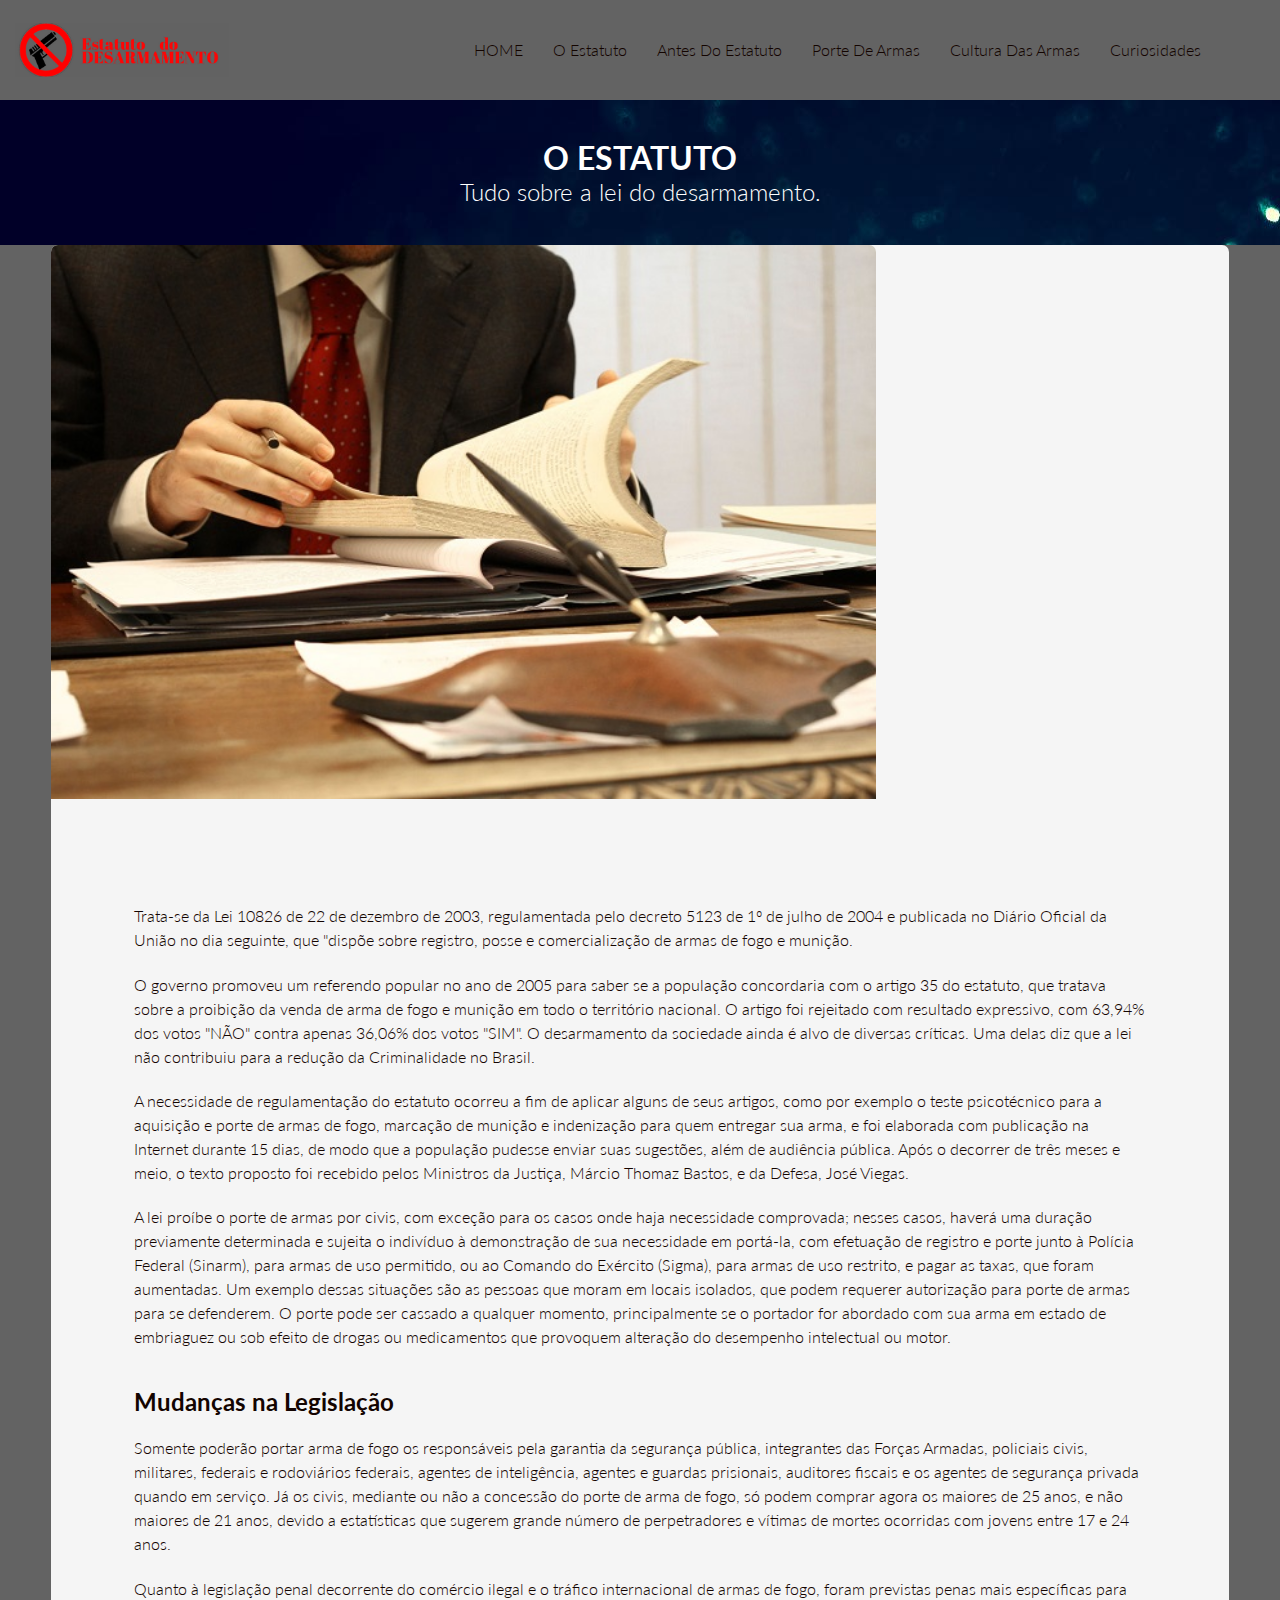
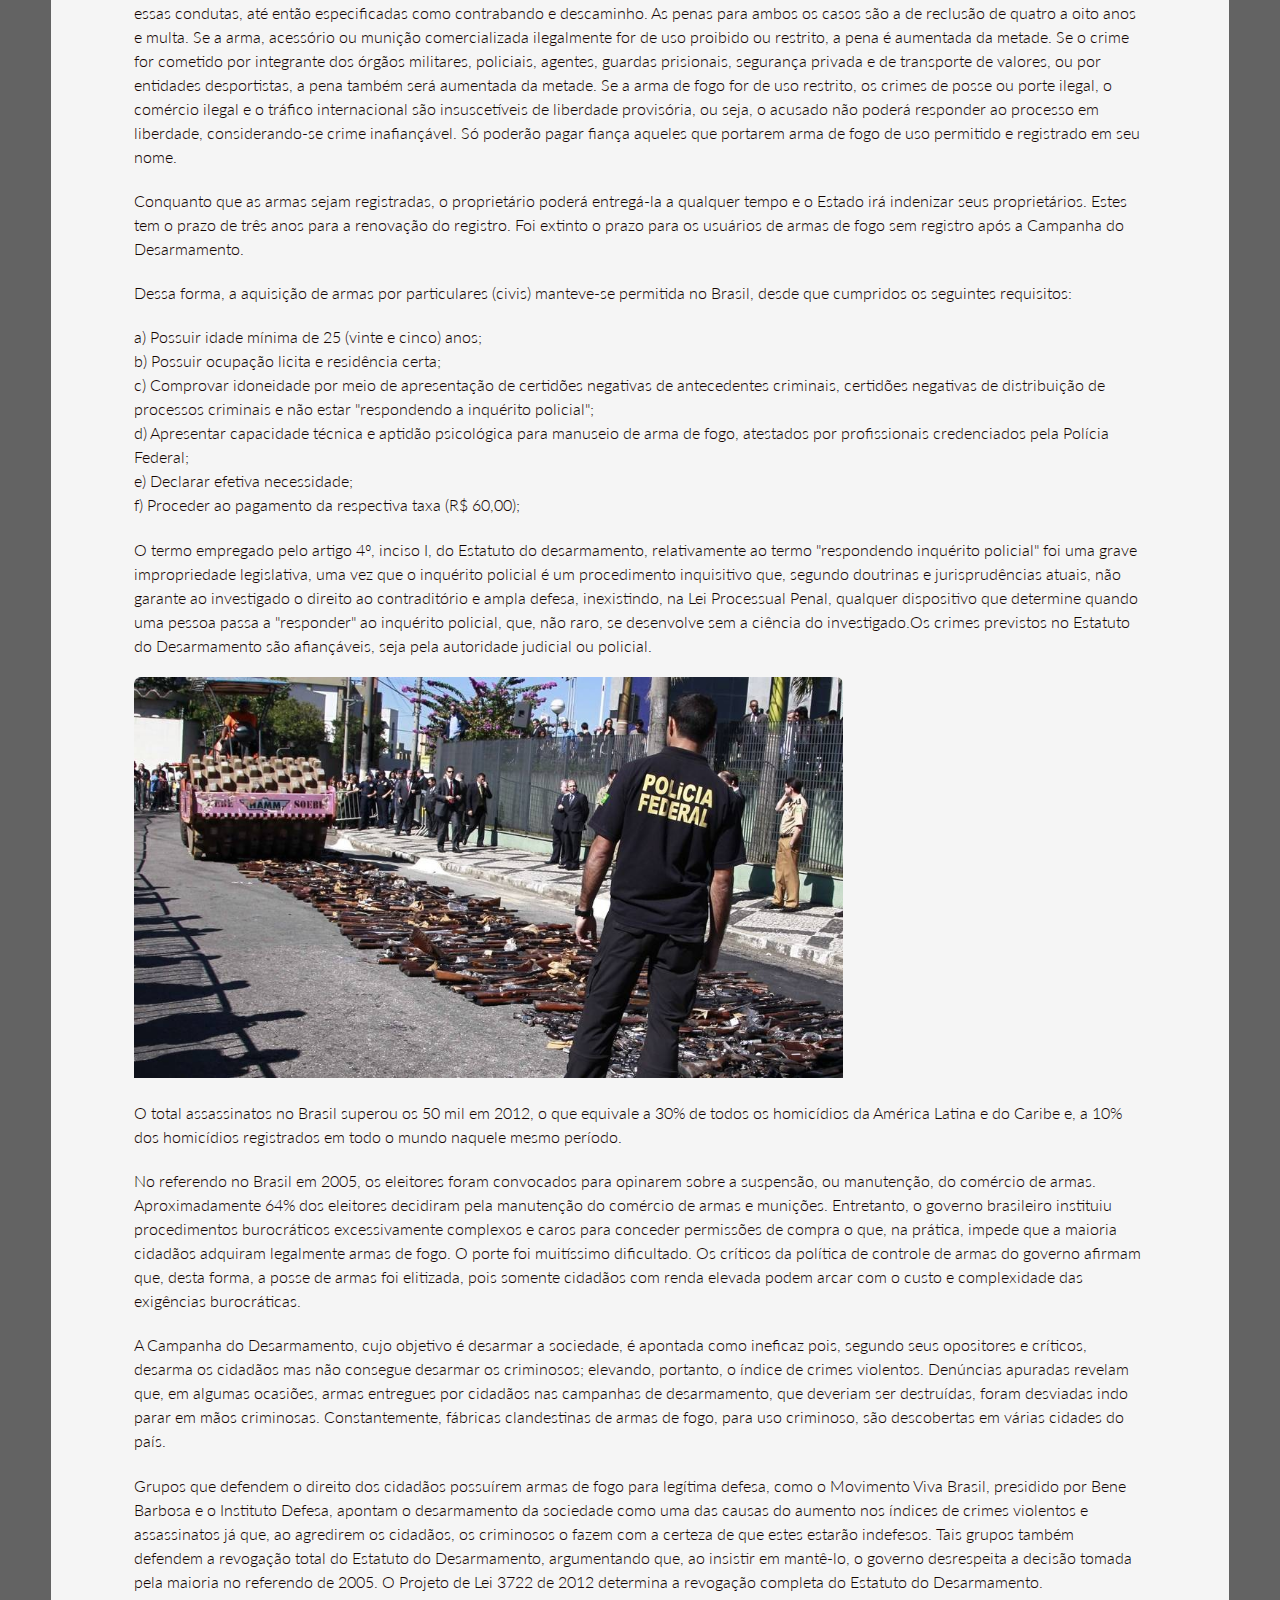
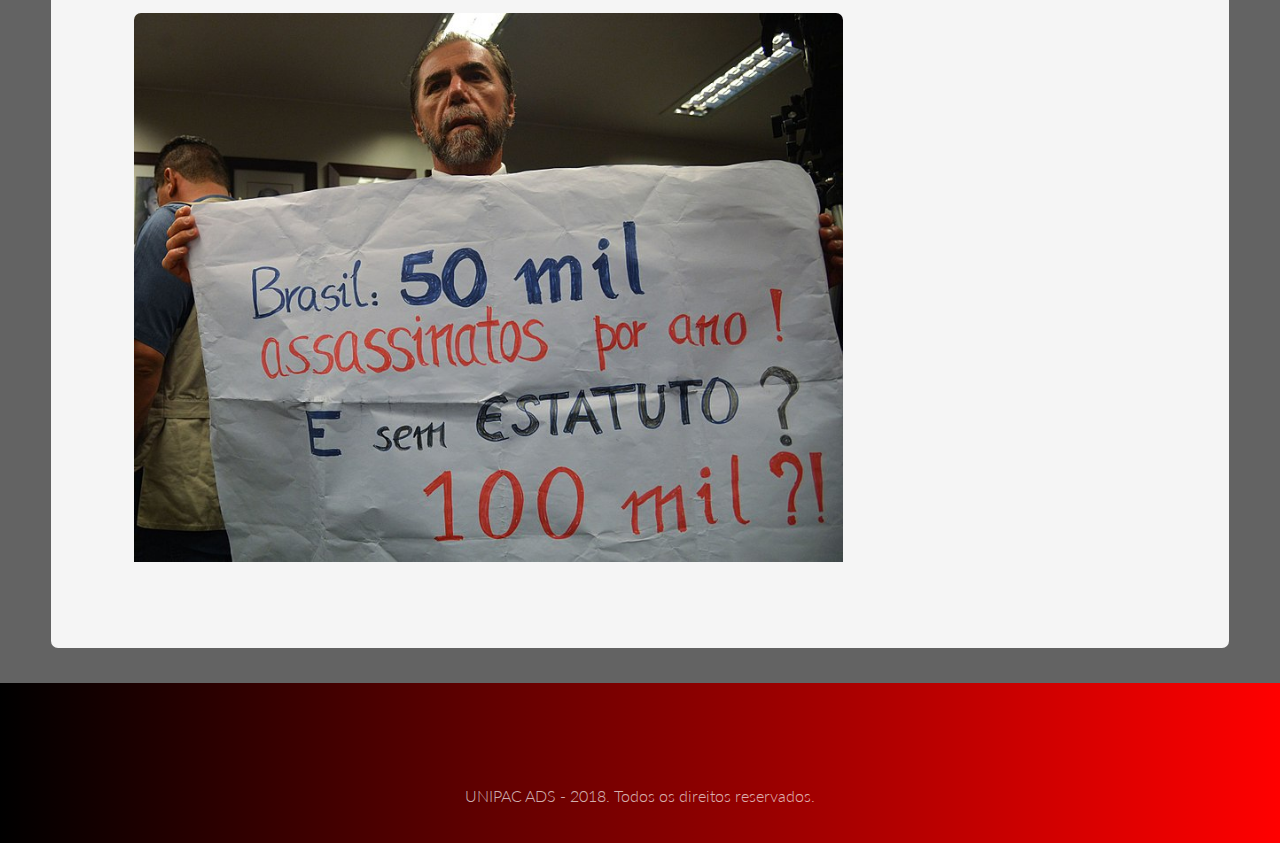
<file: html/topico1.html>
<!DOCTYPE html>
<html lang="pt-br">
<head>
	<!-- Global site tag (gtag.js) - Google Analytics -->
	<script async src="https://www.googletagmanager.com/gtag/js?id=UA-121236875-1"></script>
	<script>
		window.dataLayer = window.dataLayer || [];
		function gtag(){dataLayer.push(arguments);}
		gtag('js', new Date());

	gtag('config', 'UA-121236875-1');
    </script>

	<title>O Estatuto do Desarmamento</title>
	<meta charset="utf-8">
	<meta name="viewport" content="width=device-width, initial-scale=1">
	<meta name="description" content="site informativo sobre o estatuto do desarmamento no Brasil e no mundo"> <!--descrição do site-->
	<meta name="keywords" content="estatuto, desamamento, porte de armas"> <!--palávras chaves-->
	<meta name="robots" content="index, follow"> <!--serve para os motores de busca -->
	<meta name="author" content="Allan G. Ramos /  Ruan Gabriel David de Sousa / Jackeline Alves Almeida de Jesus / Jackeline Alves Almeida de Jesus">  <!--nomes dos autores da página-->
	<link rel="stylesheet" type="text/css" href="../css/styletopico.css">
	<link rel="stylesheet" href="https://use.fontawesome.com/releases/v5.0.12/css/all.css" integrity="sha384-G0fIWCsCzJIMAVNQPfjH08cyYaUtMwjJwqiRKxxE/rx96Uroj1BtIQ6MLJuheaO9" crossorigin="anonymous"> <!--icons-->
	<link href="https://fonts.googleapis.com/css?family=Lato:300,400,700" rel="stylesheet">
	<link rel="icon" href="../img/pistola.png">
</head>

<body>

<!--=========================CABEÇALHO=============================-->
		<header class="cabecalho">
		   	<button class="btn-menu"><i class="fas fa-bars fa-lg"></i></button> 
		   	<a href="../index.html"><h1 class="logo">Estatuto do Desarmamento</h1></a>

<!--==========================MENU=================================-->

		   	<nav class="menu">
		   		<a href="" class="btn-close"><i class="fa fa-times"></i></a> <!--BOTÃO DE FECHAR-->
		   			<ul>
		   				<li><a href="../index.html">HOME</a></li>
		   				<li><a href="topico1.html">O Estatuto</a></li>
		   				<li><a href="topico2.html">Antes Do Estatuto</a></li>
		   				<li><a href="topico3.html">Porte De Armas</a></li>
		   				<li><a href="topico4.html">Cultura Das Armas</a></li>
		   				<li><a href="topico5.html">Curiosidades</a></li>
		   			</ul>
		   	</nav>

		</header>

<!--==========================BANNER===============================-->

		<div class="banner">
			<div class="title">
				<h2>O ESTATUTO</h2>
				<H3>Tudo sobre a lei do desarmamento.</H3>
				
			</div>
		</div>	

<!--==========================TOPICO1==============================-->

		<main class="servicos">
				<article class="servico">
					<img src="../img/mlei.jpg" alt="ESTATUTO DO DESARMAMENTO">
					<div class="inner">

						<p>Trata-se da Lei 10826 de 22 de dezembro de 2003, regulamentada pelo decreto 5123 de 1º de julho de 2004 e publicada no Diário Oficial da União no dia seguinte, que "dispõe sobre registro, posse e comercialização de armas de fogo e munição.</p>

						<p> O governo promoveu um referendo popular no ano de 2005 para saber se a população concordaria com o artigo 35 do estatuto, que tratava sobre a proibição da venda de arma de fogo e munição em todo o território nacional. O artigo foi rejeitado com resultado expressivo, com 63,94% dos votos "NÃO" contra apenas 36,06% dos votos "SIM". O desarmamento da sociedade ainda é alvo de diversas críticas. Uma delas diz que a lei não contribuiu para a redução da Criminalidade no Brasil.</p>

						<p> A necessidade de regulamentação do estatuto ocorreu a fim de aplicar alguns de seus artigos, como por exemplo o teste psicotécnico para a aquisição e porte de armas de fogo, marcação de munição e indenização para quem entregar sua arma, e foi elaborada com publicação na Internet durante 15 dias, de modo que a população pudesse enviar suas sugestões, além de audiência pública. Após o decorrer de três meses e meio, o texto proposto foi recebido pelos Ministros da Justiça, Márcio Thomaz Bastos, e da Defesa, José Viegas.</p>

						<p> A lei proíbe o porte de armas por civis, com exceção para os casos onde haja necessidade comprovada; nesses casos, haverá uma duração previamente determinada e sujeita o indivíduo à demonstração de sua necessidade em portá-la, com efetuação de registro e porte junto à Polícia Federal (Sinarm), para armas de uso permitido, ou ao Comando do Exército (Sigma), para armas de uso restrito, e pagar as taxas, que foram aumentadas. Um exemplo dessas situações são as pessoas que moram em locais isolados, que podem requerer autorização para porte de armas para se defenderem. O porte pode ser cassado a qualquer momento, principalmente se o portador for abordado com sua arma em estado de embriaguez ou sob efeito de drogas ou medicamentos que provoquem alteração do desempenho intelectual ou motor.</p></br></br>

						<a href="#"> Mudanças na Legislação</a>

						<p> Somente poderão portar arma de fogo os responsáveis pela garantia da segurança pública, integrantes das Forças Armadas, policiais civis, militares, federais e rodoviários federais, agentes de inteligência, agentes e guardas prisionais, auditores fiscais e os agentes de segurança privada quando em serviço. Já os civis, mediante ou não a concessão do porte de arma de fogo, só podem comprar agora os maiores de 25 anos, e não maiores de 21 anos, devido a estatísticas que sugerem grande número de perpetradores e vítimas de mortes ocorridas com jovens entre 17 e 24 anos.</p>

						<p> Quanto à legislação penal decorrente do comércio ilegal e o tráfico internacional de armas de fogo, foram previstas penas mais específicas para essas condutas, até então especificadas como contrabando e descaminho. As penas para ambos os casos são a de reclusão de quatro a oito anos e multa. Se a arma, acessório ou munição comercializada ilegalmente for de uso proibido ou restrito, a pena é aumentada da metade. Se o crime for cometido por integrante dos órgãos militares, policiais, agentes, guardas prisionais, segurança privada e de transporte de valores, ou por entidades desportistas, a pena também será aumentada da metade. Se a arma de fogo for de uso restrito, os crimes de posse ou porte ilegal, o comércio ilegal e o tráfico internacional são insuscetíveis de liberdade provisória, ou seja, o acusado não poderá responder ao processo em liberdade, considerando-se crime inafiançável. Só poderão pagar fiança aqueles que portarem arma de fogo de uso permitido e registrado em seu nome. </p>

						<p> Conquanto que as armas sejam registradas, o proprietário poderá entregá-la a qualquer tempo e o Estado irá indenizar seus proprietários. Estes tem o prazo de três anos para a renovação do registro. Foi extinto o prazo para os usuários de armas de fogo sem registro após a Campanha do Desarmamento.</p>

						<p> Dessa forma, a aquisição de armas por particulares (civis) manteve-se permitida no Brasil, desde que cumpridos os seguintes requisitos:</p>

						<p> a) Possuir idade mínima de 25 (vinte e cinco) anos;<br>
						    b) Possuir ocupação licita e residência certa;<br>
						    c) Comprovar idoneidade por meio de apresentação de certidões negativas de antecedentes criminais, certidões negativas de distribuição de processos criminais e não estar "respondendo a inquérito policial";<br>
						    d) Apresentar capacidade técnica e aptidão psicológica para manuseio de arma de fogo, atestados por profissionais credenciados pela Polícia Federal;<br>
						    e) Declarar efetiva necessidade;<br>
					        f) Proceder ao pagamento da respectiva taxa (R$ 60,00);</p>

						<p> O termo empregado pelo artigo 4º, inciso I, do Estatuto do desarmamento, relativamente ao termo "respondendo inquérito policial" foi uma grave impropriedade legislativa, uma vez que o inquérito policial é um procedimento inquisitivo que, segundo doutrinas e jurisprudências atuais, não garante ao investigado o direito ao contraditório e ampla defesa, inexistindo, na Lei Processual Penal, qualquer dispositivo que determine quando uma pessoa passa a "responder" ao inquérito policial, que, não raro, se desenvolve sem a ciência do investigado.Os crimes previstos no Estatuto do Desarmamento são afiançáveis, seja pela autoridade judicial ou policial.</p><br>

						<img src="../img\01.jpg"><br>

						<p> O total assassinatos no Brasil superou os 50 mil em 2012, o que equivale a 30% de todos os homicídios da América Latina e do Caribe e, a 10% dos homicídios registrados em todo o mundo naquele mesmo período.</p>

						<p> No referendo no Brasil em 2005, os eleitores foram convocados para opinarem sobre a suspensão, ou manutenção, do comércio de armas. Aproximadamente 64% dos eleitores decidiram pela manutenção do comércio de armas e munições. Entretanto, o governo brasileiro instituiu procedimentos burocráticos excessivamente complexos e caros para conceder permissões de compra o que, na prática, impede que a maioria cidadãos adquiram legalmente armas de fogo. O porte foi muitíssimo dificultado. Os críticos da política de controle de armas do governo afirmam que, desta forma, a posse de armas foi elitizada, pois somente cidadãos com renda elevada podem arcar com o custo e complexidade das exigências burocráticas.</p>

						<p> A Campanha do Desarmamento, cujo objetivo é desarmar a sociedade, é apontada como ineficaz pois, segundo seus opositores e críticos, desarma os cidadãos mas não consegue desarmar os criminosos; elevando, portanto, o índice de crimes violentos. Denúncias apuradas revelam que, em algumas ocasiões, armas entregues por cidadãos nas campanhas de desarmamento, que deveriam ser destruídas, foram desviadas indo parar em mãos criminosas. Constantemente, fábricas clandestinas de armas de fogo, para uso criminoso, são descobertas em várias cidades do país.</p>

						<p> Grupos que defendem o direito dos cidadãos possuírem armas de fogo para legítima defesa, como o Movimento Viva Brasil, presidido por Bene Barbosa e o Instituto Defesa, apontam o desarmamento da sociedade como uma das causas do aumento nos índices de crimes violentos e assassinatos já que, ao agredirem os cidadãos, os criminosos o fazem com a certeza de que estes estarão indefesos. Tais grupos também defendem a revogação total do Estatuto do Desarmamento, argumentando que, ao insistir em mantê-lo, o governo desrespeita a decisão tomada pela maioria no referendo de 2005. O Projeto de Lei 3722 de 2012 determina a revogação completa do Estatuto do Desarmamento.</p><br>

						<img src="../img\02.jpg">
					</div>
				</article>
		</main>
<!--==========================NEWS LATTER==========================-->


<!--==========================RODAPÉ==============================-->

				<footer class="rodape">
					<div class="social-icons">
						<a href="#"><i class="fab fa-facebook-square"></i></a>
						<a href="#"><i class="fab fa-twitter-square"></i></a>
						<a href="#"><i class="fab fa-google"></i></a>
						<a href="#"><i class="fab fa-instagram"></i></a>
						<a href="#"><i class="fa fa-envelope-square"></i></a>
						<p class="copyrigth">
							UNIPAC ADS - 2018. Todos os direitos reservados.
						</p>
					</div>
				</footer>

<!--==========================JQUERRY==============================-->

		<script src="https://code.jquery.com/jquery-3.3.1.js" integrity="sha256-2Kok7MbOyxpgUVvAk/HJ2jigOSYS2auK4Pfzbm7uH60="
  		crossorigin="anonymous"></script>

  		<script>
  			$(".btn-menu").click(function(){
  				$(".menu").show();
  			});

  			$(".btn-close").click(function(){
  				$(".menu").hide();
  			});
  		</script>


</body>
	
</html>
</file>
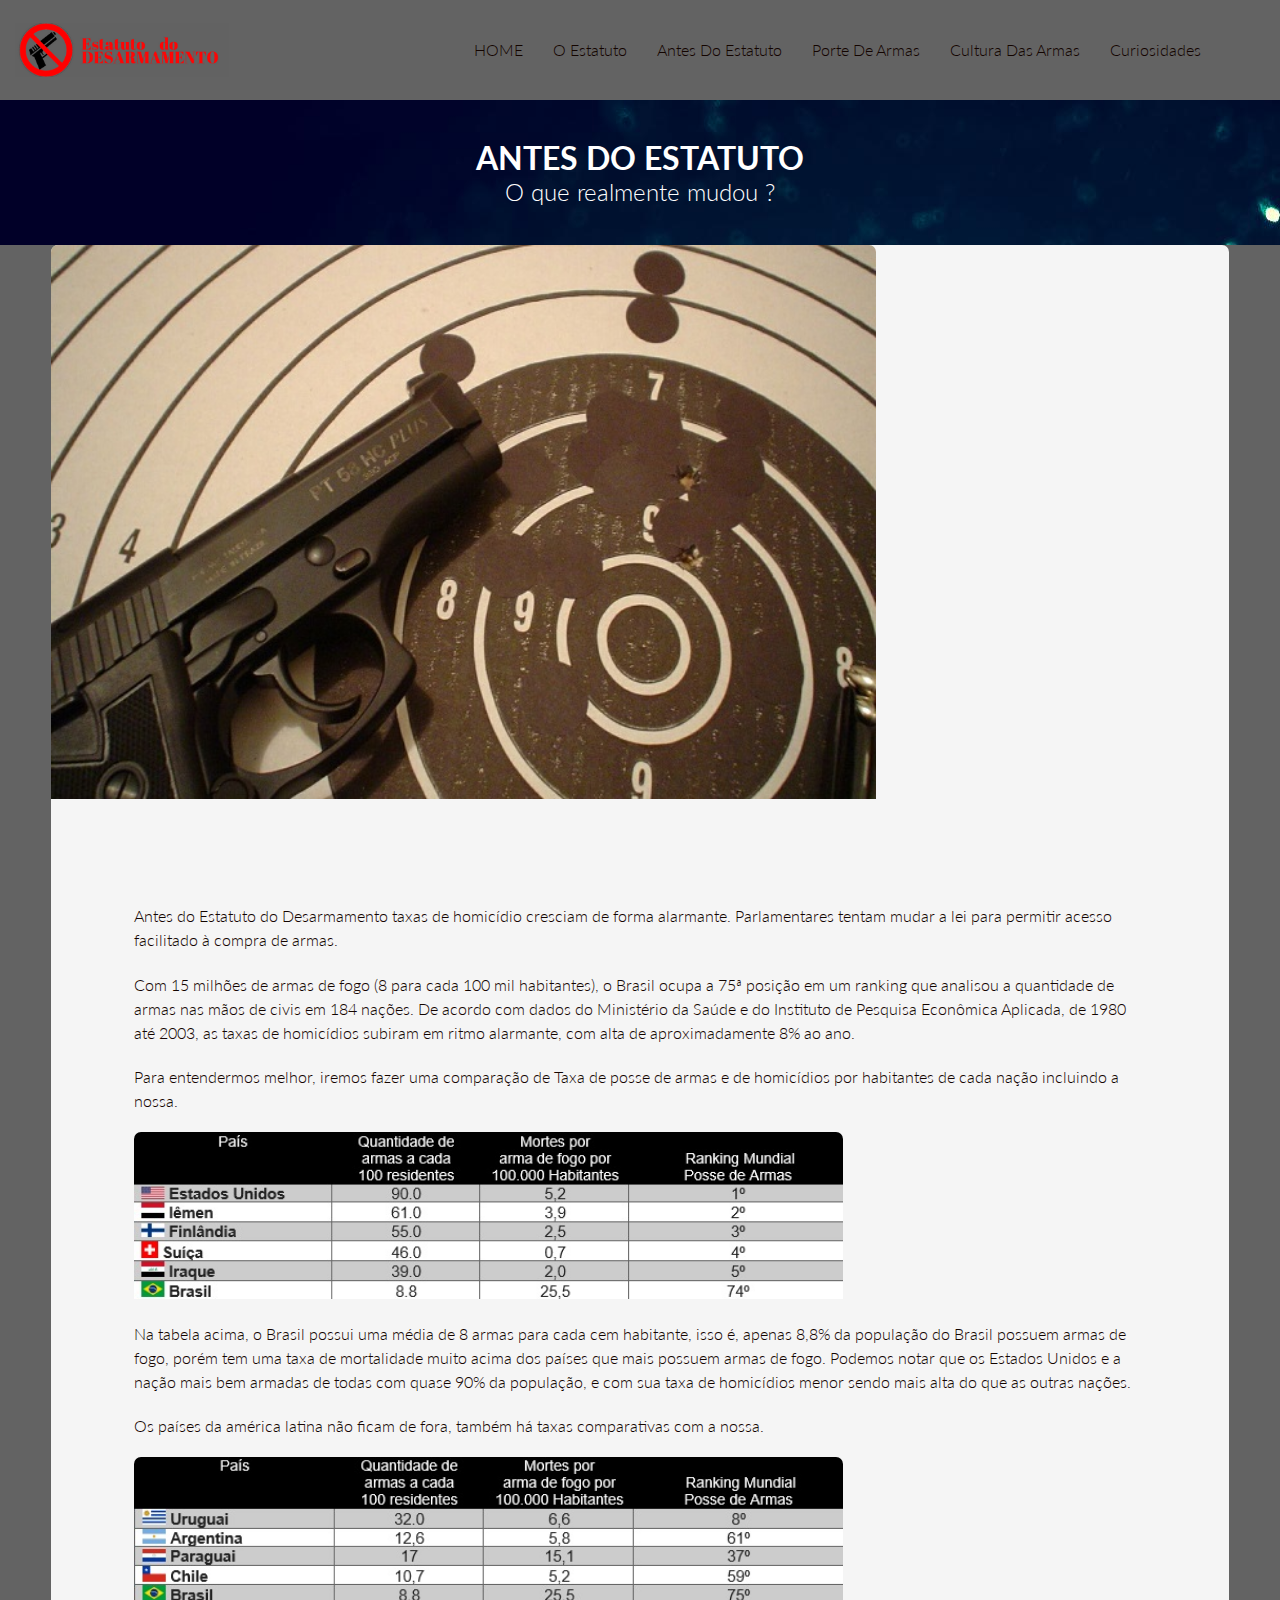
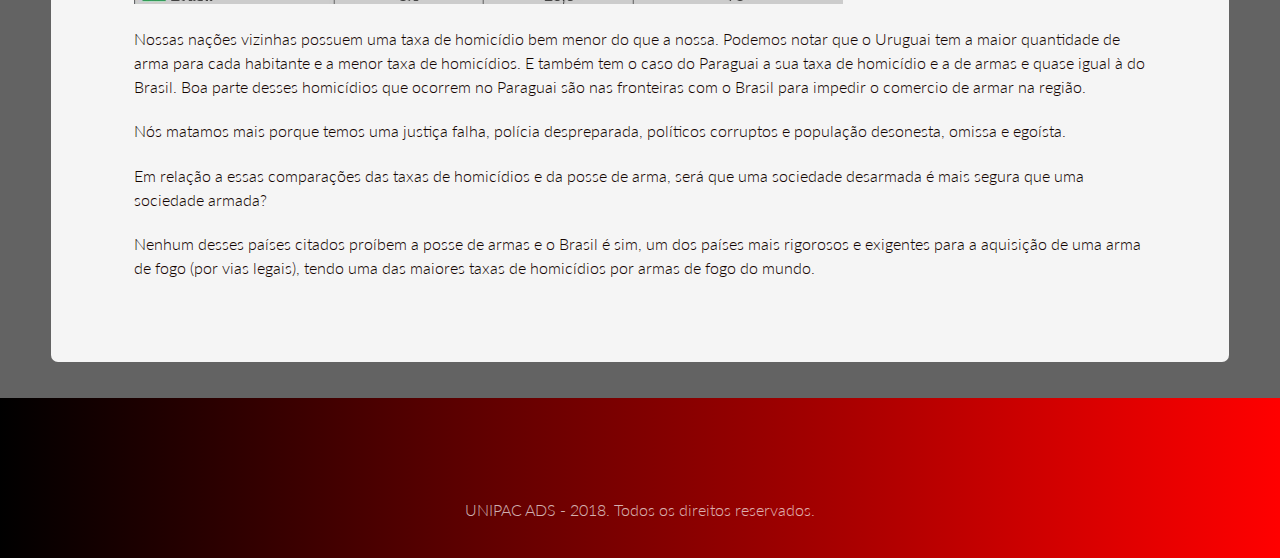
<file: html/topico2.html>
<!DOCTYPE html>
<html lang="pt-br">
<head>
	<!-- Global site tag (gtag.js) - Google Analytics -->
	<script async src="https://www.googletagmanager.com/gtag/js?id=UA-121236875-1"></script>
	<script>
		window.dataLayer = window.dataLayer || [];
		function gtag(){dataLayer.push(arguments);}
		gtag('js', new Date());

	gtag('config', 'UA-121236875-1');
    </script>

	<title>Antes do estatuto do desarmamento</title>
	<meta charset="utf-8">
	<meta name="viewport" content="width=device-width, initial-scale=1">
	<meta name="description" content="site informativo sobre o estatuto do desarmamento no Brasil e no mundo"> <!--descrição do site-->
	<meta name="keywords" content="estatuto, desamamento, porte de armas"> <!--palávras chaves-->
	<meta name="robots" content="index, follow"> <!--serve para os motores de busca -->
	<meta name="author" content="Allan G. Ramos /  Ruan Gabriel David de Sousa / Jackeline Alves Almeida de Jesus / Jackeline Alves Almeida de Jesus">  <!--nomes dos autores da página-->
	<link rel="stylesheet" type="text/css" href="../css/styletopico.css">
	<link rel="stylesheet" href="https://use.fontawesome.com/releases/v5.0.12/css/all.css" integrity="sha384-G0fIWCsCzJIMAVNQPfjH08cyYaUtMwjJwqiRKxxE/rx96Uroj1BtIQ6MLJuheaO9" crossorigin="anonymous"> <!--icons-->
	<link href="https://fonts.googleapis.com/css?family=Lato:300,400,700" rel="stylesheet">
	<link rel="icon" href="../img/pistola.png">
</head>

<body>

<!--=========================CABEÇALHO=============================-->
		<header class="cabecalho">
		   	<button class="btn-menu"><i class="fas fa-bars fa-lg"></i></button> 
		   	<a href="../index.html"><h1 class="logo">Estatuto do Desarmamento</h1></a>

<!--==========================MENU=================================-->

		   	<nav class="menu">
		   		<a href="" class="btn-close"><i class="fa fa-times"></i></a> <!--BOTÃO DE FECHAR-->
		   			<ul>
		   				<li><a href="../index.html">HOME</a></li>
		   				<li><a href="topico1.html">O Estatuto</a></li>
		   				<li><a href="topico2.html">Antes Do Estatuto</a></li>
		   				<li><a href="topico3.html">Porte De Armas</a></li>
		   				<li><a href="topico4.html">Cultura Das Armas</a></li>
		   				<li><a href="topico5.html">Curiosidades</a></li>
		   			</ul>
		   	</nav>

		</header>

<!--==========================BANNER===============================-->

		<div class="banner">
			<div class="title">
				<h2>ANTES DO ESTATUTO</h2>
				<H3>O que realmente mudou ?</H3>
				
			</div>
		</div>	

<!--==========================TOPICO2==============================-->

		<main class="servicos">
				<article class="servico">
					<img src="../img/mudanca.jpg" alt="ESTATUTO DO DESARMAMENTO">
					<div class="inner">
						<p>Antes do Estatuto do Desarmamento taxas de homicídio cresciam de forma alarmante. Parlamentares tentam mudar a lei para permitir acesso facilitado à compra de armas.</p>

						<p> Com 15 milhões de armas de fogo (8 para cada 100 mil habitantes), o Brasil ocupa a 75ª posição em um ranking que analisou a quantidade de armas nas mãos de civis em 184 nações. De acordo com dados do Ministério da Saúde e do Instituto de Pesquisa Econômica Aplicada, de 1980 até 2003, as taxas de homicídios subiram em ritmo alarmante, com alta de aproximadamente 8% ao ano.</p>

						<p> Para entendermos melhor, iremos fazer uma comparação de Taxa de posse de armas e de homicídios por habitantes de cada nação incluindo a nossa.</p><br>

						<img class="one" src="../img/tabela 01.jpg"><br>

						<p> Na tabela acima, o Brasil possui uma média de 8 armas para cada cem habitante, isso é, apenas 8,8% da população do Brasil possuem armas de fogo, porém tem uma taxa de mortalidade muito acima dos países que mais possuem armas de fogo. Podemos notar que os Estados Unidos e a nação mais bem armadas de todas com quase 90% da população, e com sua taxa de homicídios menor sendo mais alta do que as outras nações.</p>

						<p> Os países da américa latina não ficam de fora, também há taxas comparativas com a nossa.</p><br>

						<img class="one" src="../img/tabela 02.jpg"><br>

						<p> Nossas nações vizinhas possuem uma taxa de homicídio bem menor do que a nossa. Podemos notar que o Uruguai tem a maior quantidade de arma para cada habitante e a menor taxa de homicídios. E também tem o caso do Paraguai a sua taxa de homicídio e a de armas e quase igual à do Brasil. Boa parte desses homicídios que ocorrem no Paraguai são nas fronteiras com o Brasil para impedir o comercio de armar na região.</p>

						<p> Nós matamos mais porque temos uma justiça falha, polícia despreparada, políticos corruptos e população desonesta, omissa e egoísta.</p>

						<p> Em relação a essas comparações das taxas de homicídios e da posse de arma, será que uma sociedade desarmada é mais segura que uma sociedade armada?</p>

						<p> Nenhum desses países citados proíbem a posse de armas e o Brasil é sim, um dos países mais rigorosos e exigentes para a aquisição de uma arma de fogo (por vias legais), tendo uma das maiores taxas de homicídios por armas de fogo do mundo.</p>
						
					</div>

				</article>

		</main>
		
<!--==========================NEWS LATTER==========================-->

		

<!--==========================RODAPÉ==============================-->

				<footer class="rodape">
					<div class="social-icons">
						<a href="#"><i class="fab fa-facebook-square"></i></a>
						<a href="#"><i class="fab fa-twitter-square"></i></a>
						<a href="#"><i class="fab fa-google"></i></a>
						<a href="#"><i class="fab fa-instagram"></i></a>
						<a href="#"><i class="fa fa-envelope-square"></i></a>
						<p class="copyrigth">
							UNIPAC ADS - 2018. Todos os direitos reservados.
					</div>
				</footer>

<!--==========================JQUERRY==============================-->

		<script src="https://code.jquery.com/jquery-3.3.1.js" integrity="sha256-2Kok7MbOyxpgUVvAk/HJ2jigOSYS2auK4Pfzbm7uH60="
  		crossorigin="anonymous"></script>

  		<script>
  			$(".btn-menu").click(function(){
  				$(".menu").show();
  			});

  			$(".btn-close").click(function(){
  				$(".menu").hide();
  			});
  		</script>


</body>
	
</html>
</file>
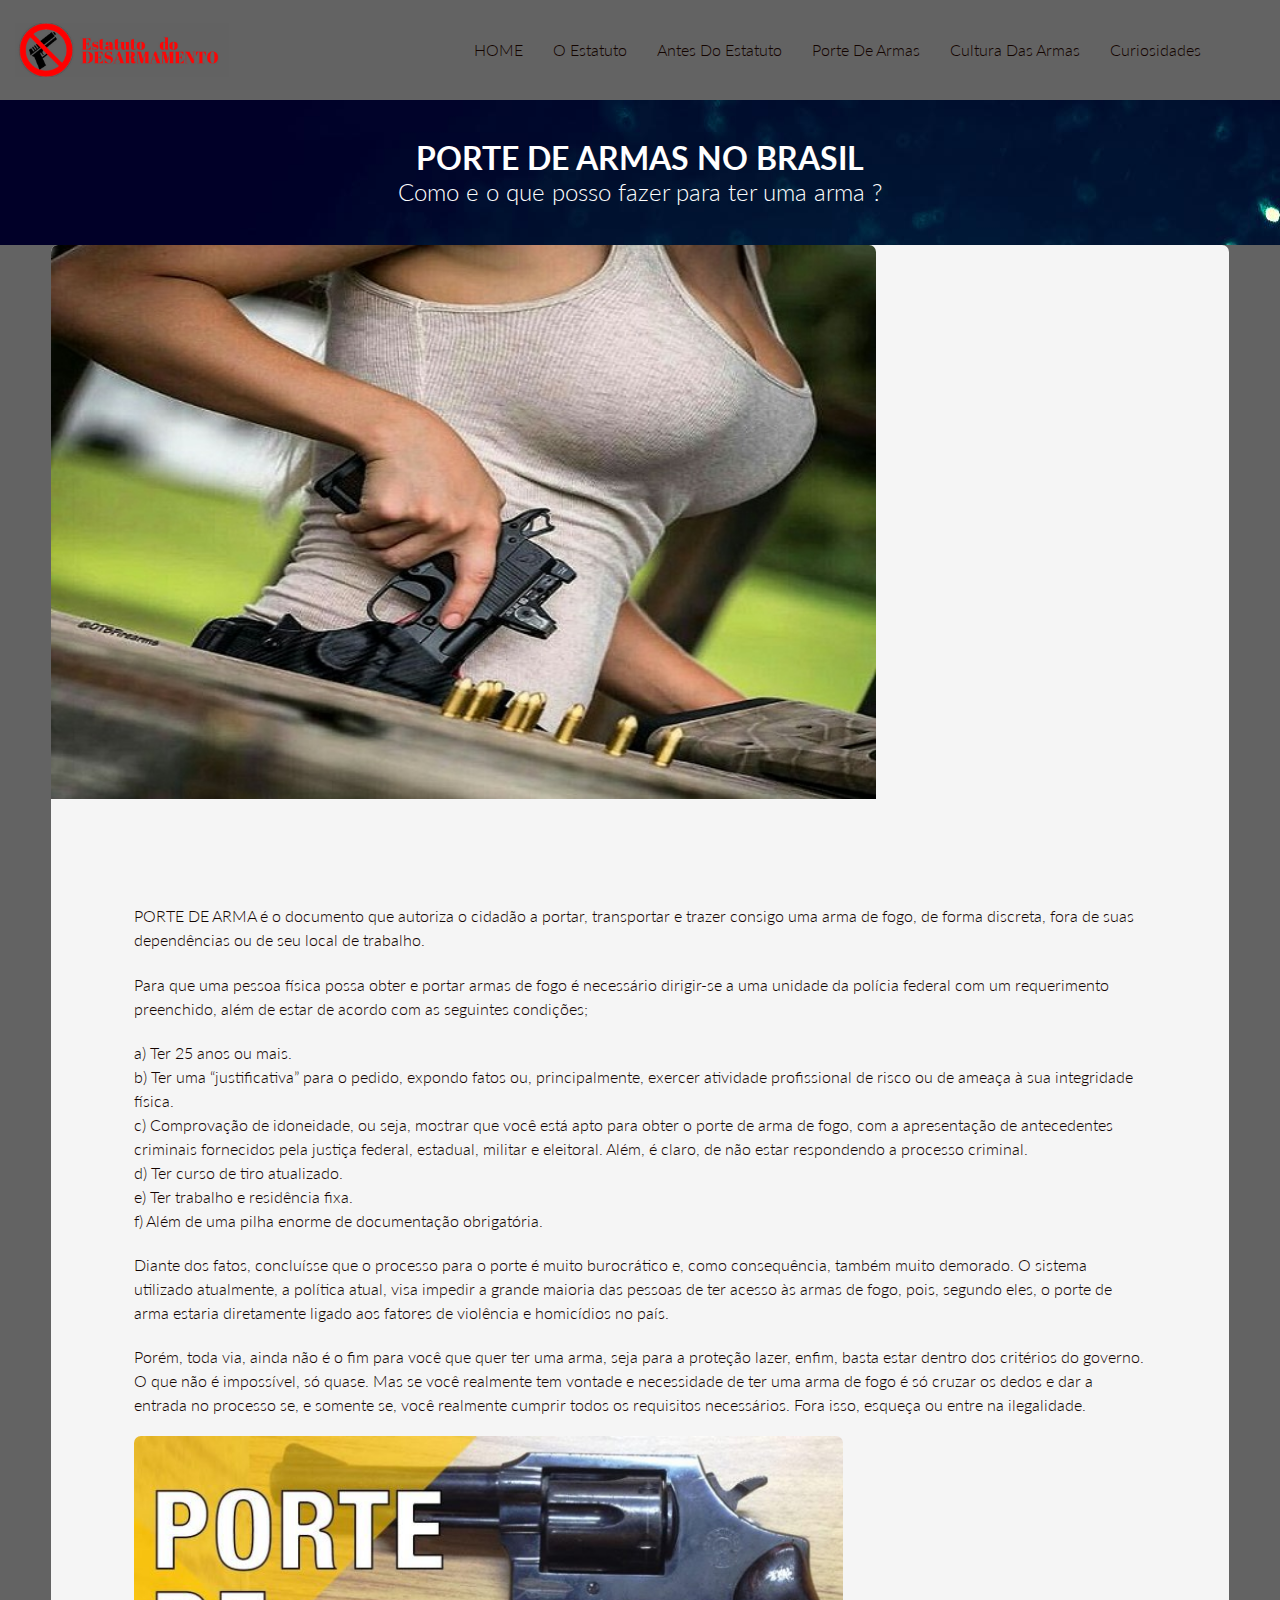
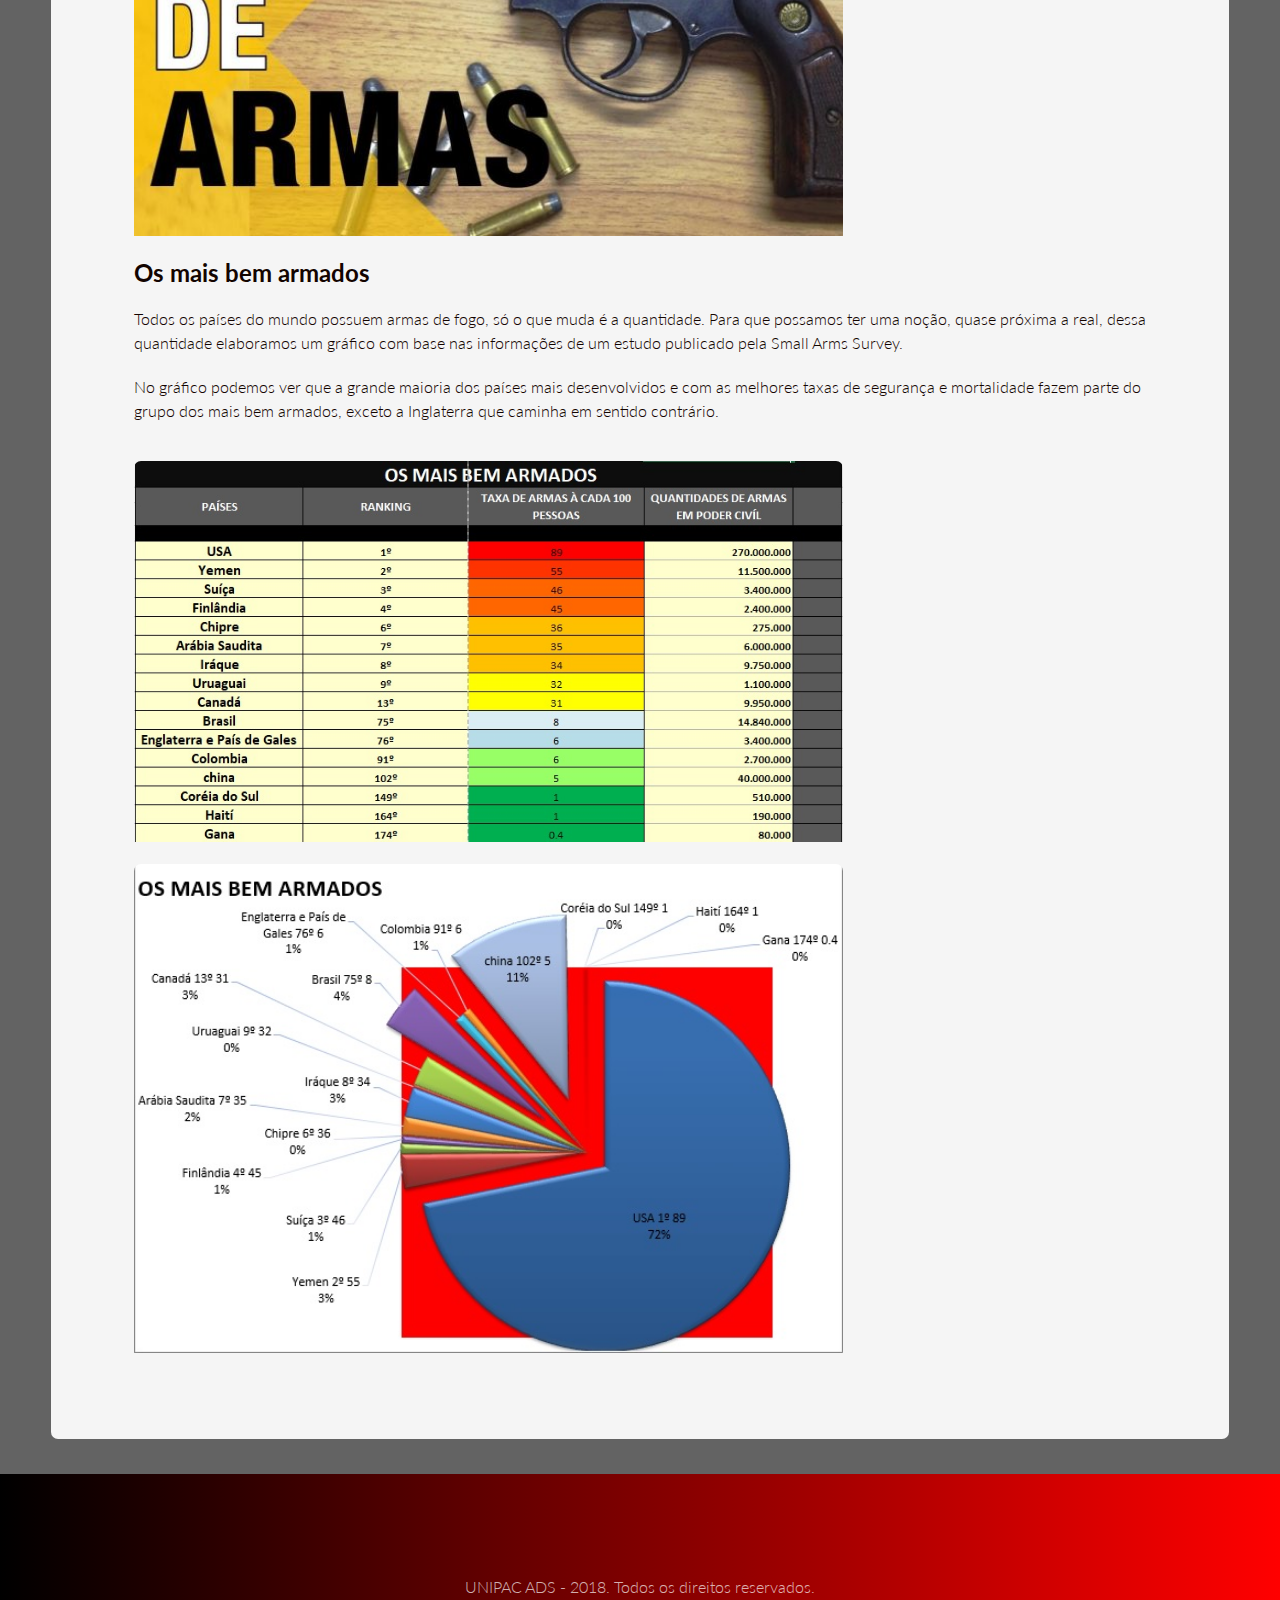
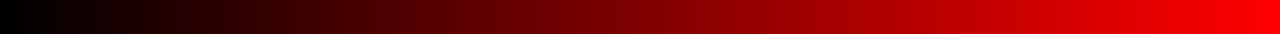
<file: html/topico3.html>
<!DOCTYPE html>
<html lang="pt-br">
<head>
	<!-- Global site tag (gtag.js) - Google Analytics -->
	<script async src="https://www.googletagmanager.com/gtag/js?id=UA-121236875-1"></script>
	<script>
		window.dataLayer = window.dataLayer || [];
		function gtag(){dataLayer.push(arguments);}
		gtag('js', new Date());

	gtag('config', 'UA-121236875-1');
    </script>

	<title>Porte de Armas no Brasil</title>
	<meta charset="utf-8">
	<meta name="viewport" content="width=device-width, initial-scale=1">
	<meta name="description" content="site informativo sobre o estatuto do desarmamento no Brasil e no mundo"> <!--descrição do site-->
	<meta name="keywords" content="estatuto, desamamento, porte de armas"> <!--palávras chaves-->
	<meta name="robots" content="index, follow"> <!--serve para os motores de busca -->
	<meta name="author" content="Allan G. Ramos /  Ruan Gabriel David de Sousa / Jackeline Alves Almeida de Jesus / Jackeline Alves Almeida de Jesus">  <!--nomes dos autores da página-->
	<link rel="stylesheet" type="text/css" href="../css/styletopico.css">
	<link rel="stylesheet" href="https://use.fontawesome.com/releases/v5.0.12/css/all.css" integrity="sha384-G0fIWCsCzJIMAVNQPfjH08cyYaUtMwjJwqiRKxxE/rx96Uroj1BtIQ6MLJuheaO9" crossorigin="anonymous"> <!--icons-->
	<link href="https://fonts.googleapis.com/css?family=Lato:300,400,700" rel="stylesheet">
	<link rel="icon" href="../img/pistola.png">
</head>

<body>

<!--=========================CABEÇALHO=============================-->
		<header class="cabecalho">
		   	<button class="btn-menu"><i class="fas fa-bars fa-lg"></i></button> 
		   	<a href="../index.html"><h1 class="logo">Estatuto do Desarmamento</h1></a>

<!--==========================MENU=================================-->

		   	<nav class="menu">
		   		<a href="" class="btn-close"><i class="fa fa-times"></i></a> <!--BOTÃO DE FECHAR-->
		   			<ul>
		   				<li><a href="../index.html">HOME</a></li>
		   				<li><a href="topico1.html">O Estatuto</a></li>
		   				<li><a href="topico2.html">Antes Do Estatuto</a></li>
		   				<li><a href="topico3.html">Porte De Armas</a></li>
		   				<li><a href="topico4.html">Cultura Das Armas</a></li>
		   				<li><a href="topico5.html">Curiosidades</a></li>
		   			</ul>
		   	</nav>

		</header>

<!--==========================BANNER===============================-->

		<div class="banner">
			<div class="title">
				<h2>PORTE DE ARMAS NO BRASIL</h2>
				<H3>Como e o que posso fazer para ter uma arma  ?</H3>
				
			</div>
		</div>	

<!--==========================TOPICO3==============================-->

		<main class="servicos">
				<article class="servico">
					<img src="../img/portedearmas.jpg" alt="ESTATUTO DO DESARMAMENTO">
					<div class="inner">
						
						<p> <b>PORTE DE ARMA</b> é o documento que autoriza o cidadão a portar, transportar e trazer consigo uma arma de fogo, de forma discreta, fora de suas dependências ou de seu local de trabalho.</p>
						<p> Para que uma pessoa física possa obter e portar armas de fogo é necessário dirigir-se a uma unidade da polícia federal com um requerimento preenchido, além de estar de acordo com as seguintes condições;</p>
						<p> a) Ter 25 anos ou mais.<br>
							b) Ter uma “justificativa” para o pedido, expondo fatos ou, principalmente, exercer atividade profissional de risco ou de ameaça à sua integridade física.<br>
							c) Comprovação de idoneidade, ou seja, mostrar que você está apto para obter o porte de arma de fogo, com a apresentação de antecedentes criminais fornecidos pela justiça federal, estadual, militar e eleitoral.  Além, é claro, de não estar respondendo a processo criminal.<br>
							d) Ter curso de tiro atualizado.<br>
							e) Ter trabalho e residência fixa.<br>
						    f) Além de uma pilha enorme de documentação obrigatória.
						</p>
						<p> Diante dos fatos, concluísse que o processo para o porte é muito burocrático e, como consequência, também muito demorado.  O sistema utilizado atualmente, a política atual, visa impedir a grande maioria das pessoas de ter acesso às armas de fogo, pois, segundo eles, o porte de arma estaria diretamente ligado aos fatores de violência e homicídios no país.</p>
						<p> Porém, toda via, ainda não é o fim para você que quer ter uma arma, seja para a proteção lazer, enfim, basta estar dentro dos critérios do governo. O que não é impossível, só quase. Mas se você realmente tem vontade e necessidade de ter uma arma de fogo é só cruzar os dedos e dar a entrada no processo se, e somente se, você realmente cumprir todos os requisitos necessários.  Fora isso, esqueça ou entre na ilegalidade.</p><br>

						<img src="../img/portgun.jpg"><br><br>

						<a href="#">Os mais bem armados</a>

						<p> Todos os países do mundo possuem armas de fogo, só o que muda é a quantidade. Para que possamos ter uma noção, quase próxima a real, dessa quantidade elaboramos um gráfico com base nas informações de um estudo publicado pela Small Arms Survey.</p>
						<p> No gráfico podemos ver que a grande maioria dos países mais desenvolvidos e com as melhores taxas de segurança e mortalidade fazem parte do grupo dos mais bem armados, exceto a Inglaterra que caminha em sentido contrário.</p><br><br>

						<img src="../img/03.jpg"><br><br>
						<img src="../img/003.jpg">
					</div>

				</article>

		</main>
		
<!--==========================NEWS LATTER==========================-->

		

<!--==========================RODAPÉ==============================-->

				<footer class="rodape">
					<div class="social-icons">
						<a href="#"><i class="fab fa-facebook-square"></i></a>
						<a href="#"><i class="fab fa-twitter-square"></i></a>
						<a href="#"><i class="fab fa-google"></i></a>
						<a href="#"><i class="fab fa-instagram"></i></a>
						<a href="#"><i class="fa fa-envelope-square"></i></a>
						<p class="copyrigth">
							UNIPAC ADS - 2018. Todos os direitos reservados.
					</div>
				</footer>

<!--==========================JQUERRY==============================-->

		<script src="https://code.jquery.com/jquery-3.3.1.js" integrity="sha256-2Kok7MbOyxpgUVvAk/HJ2jigOSYS2auK4Pfzbm7uH60="
  		crossorigin="anonymous"></script>

  		<script>
  			$(".btn-menu").click(function(){
  				$(".menu").show();
  			});

  			$(".btn-close").click(function(){
  				$(".menu").hide();
  			});
  		</script>


</body>
	
</html>
</file>
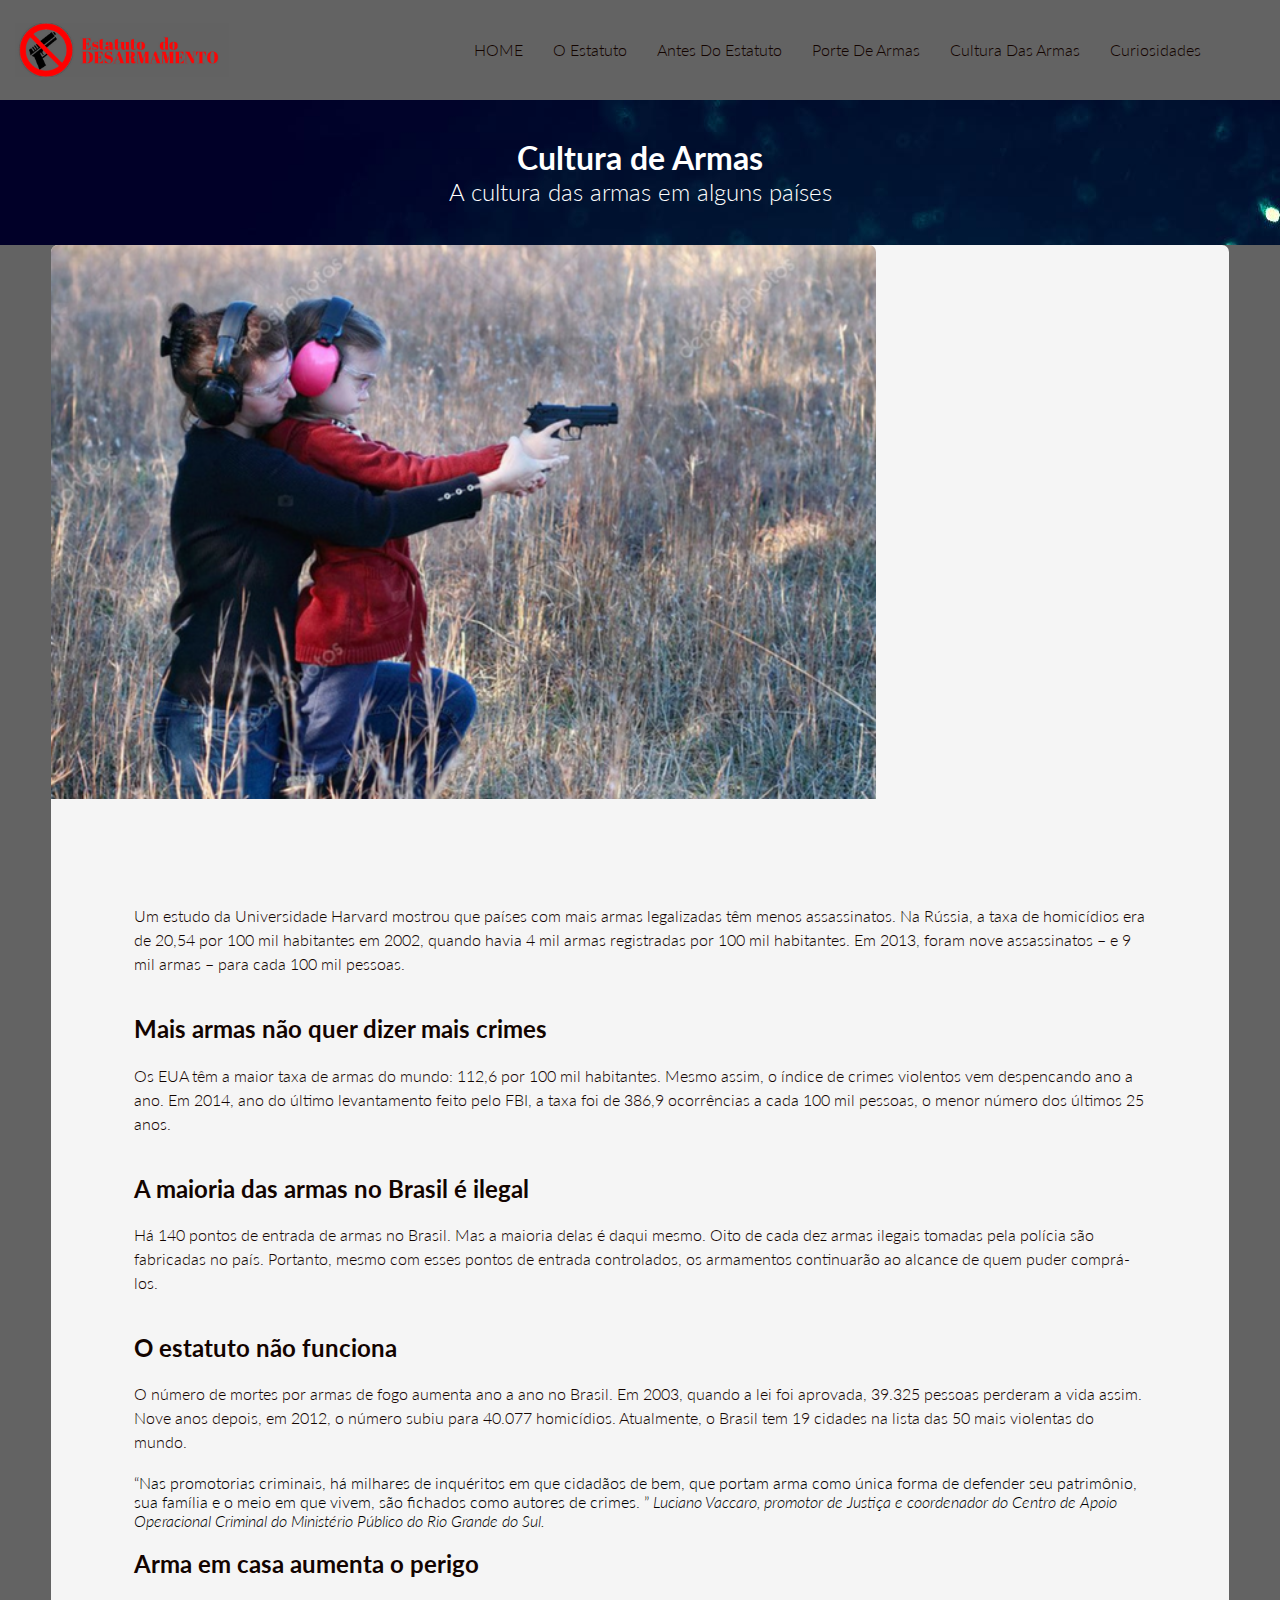
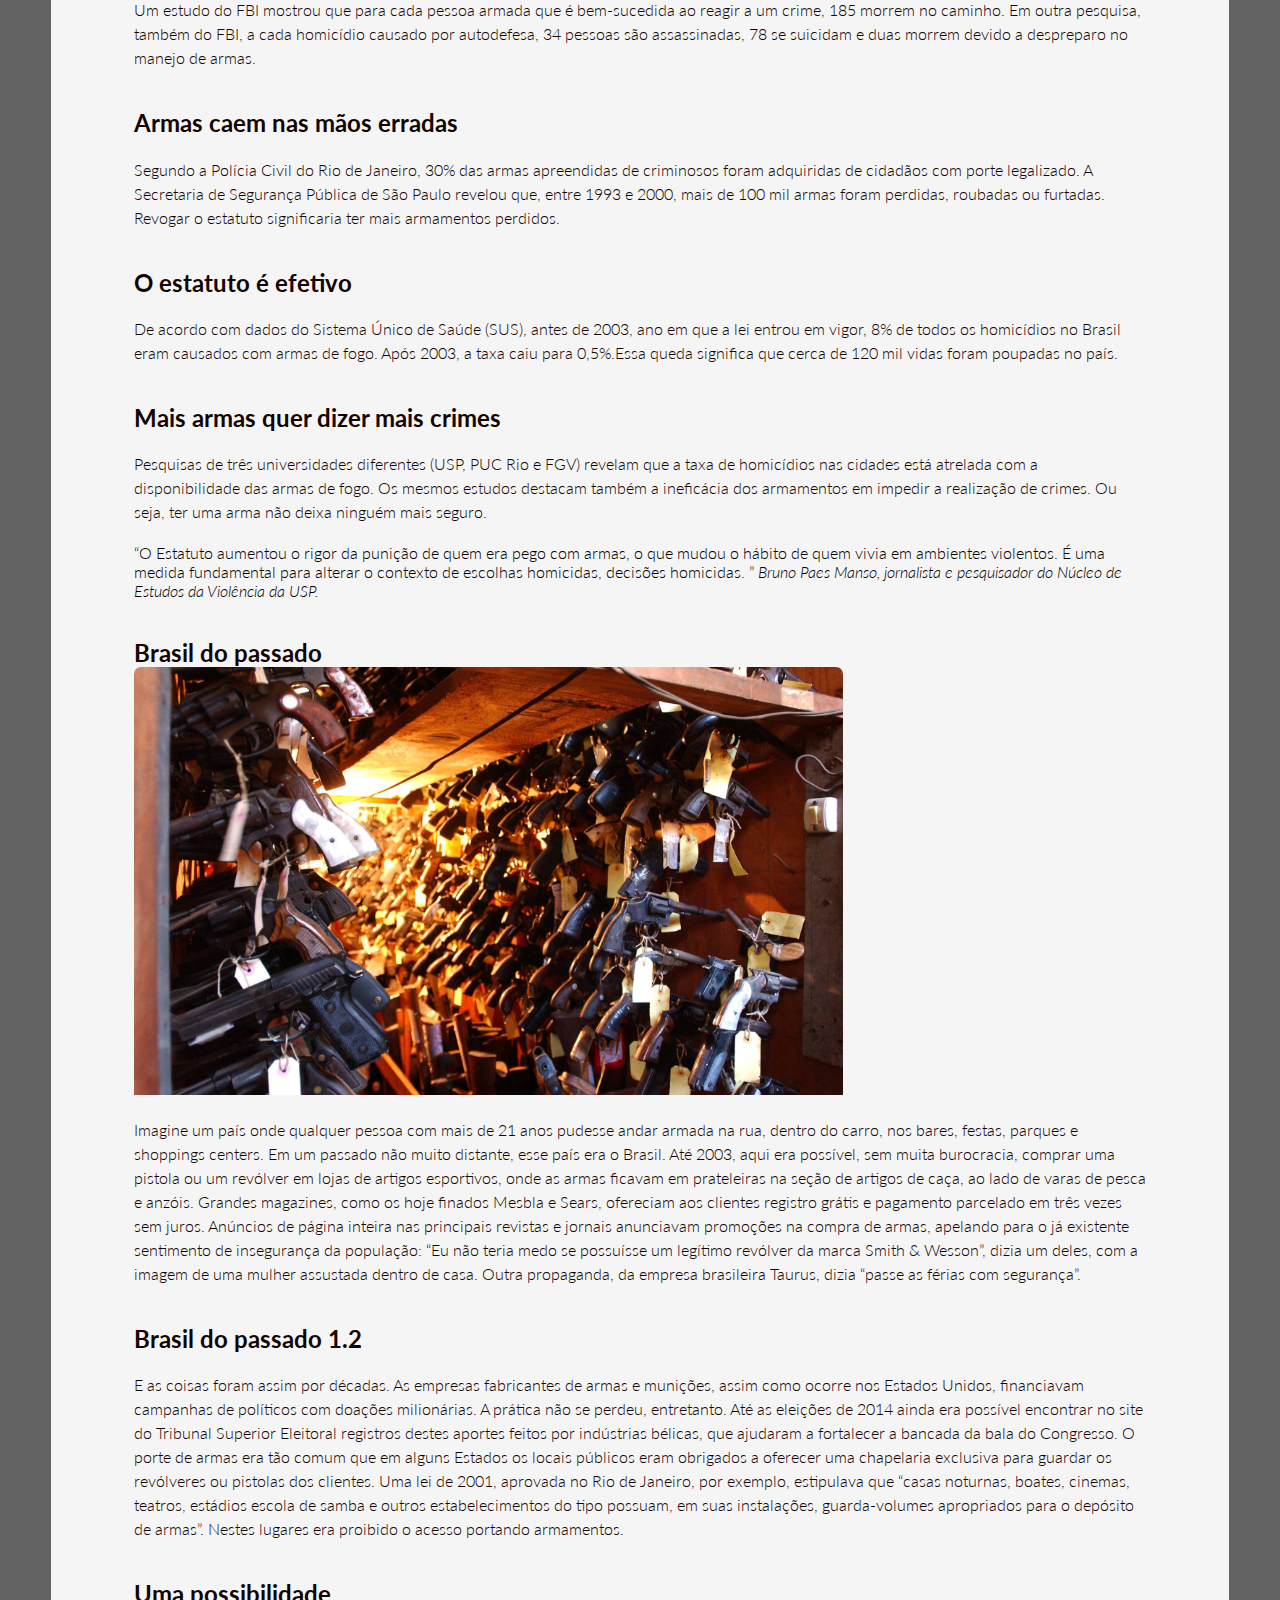
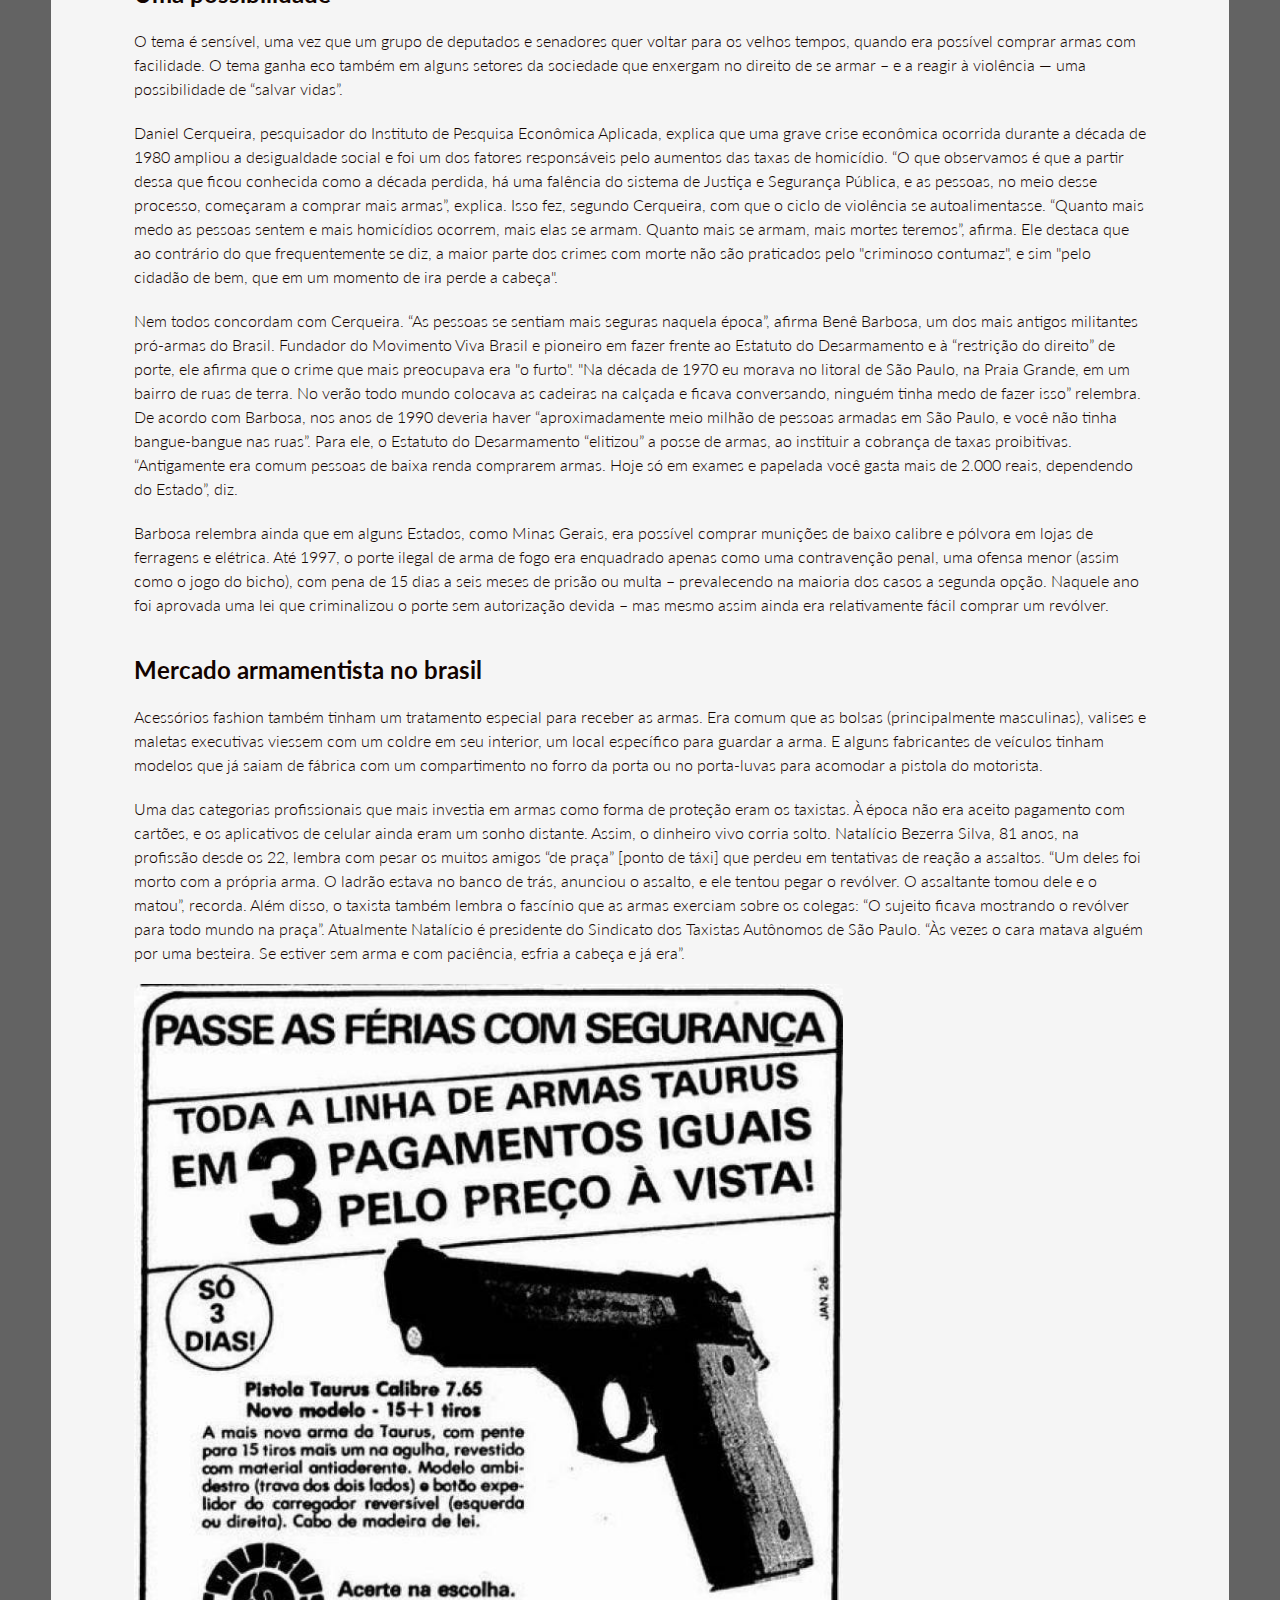
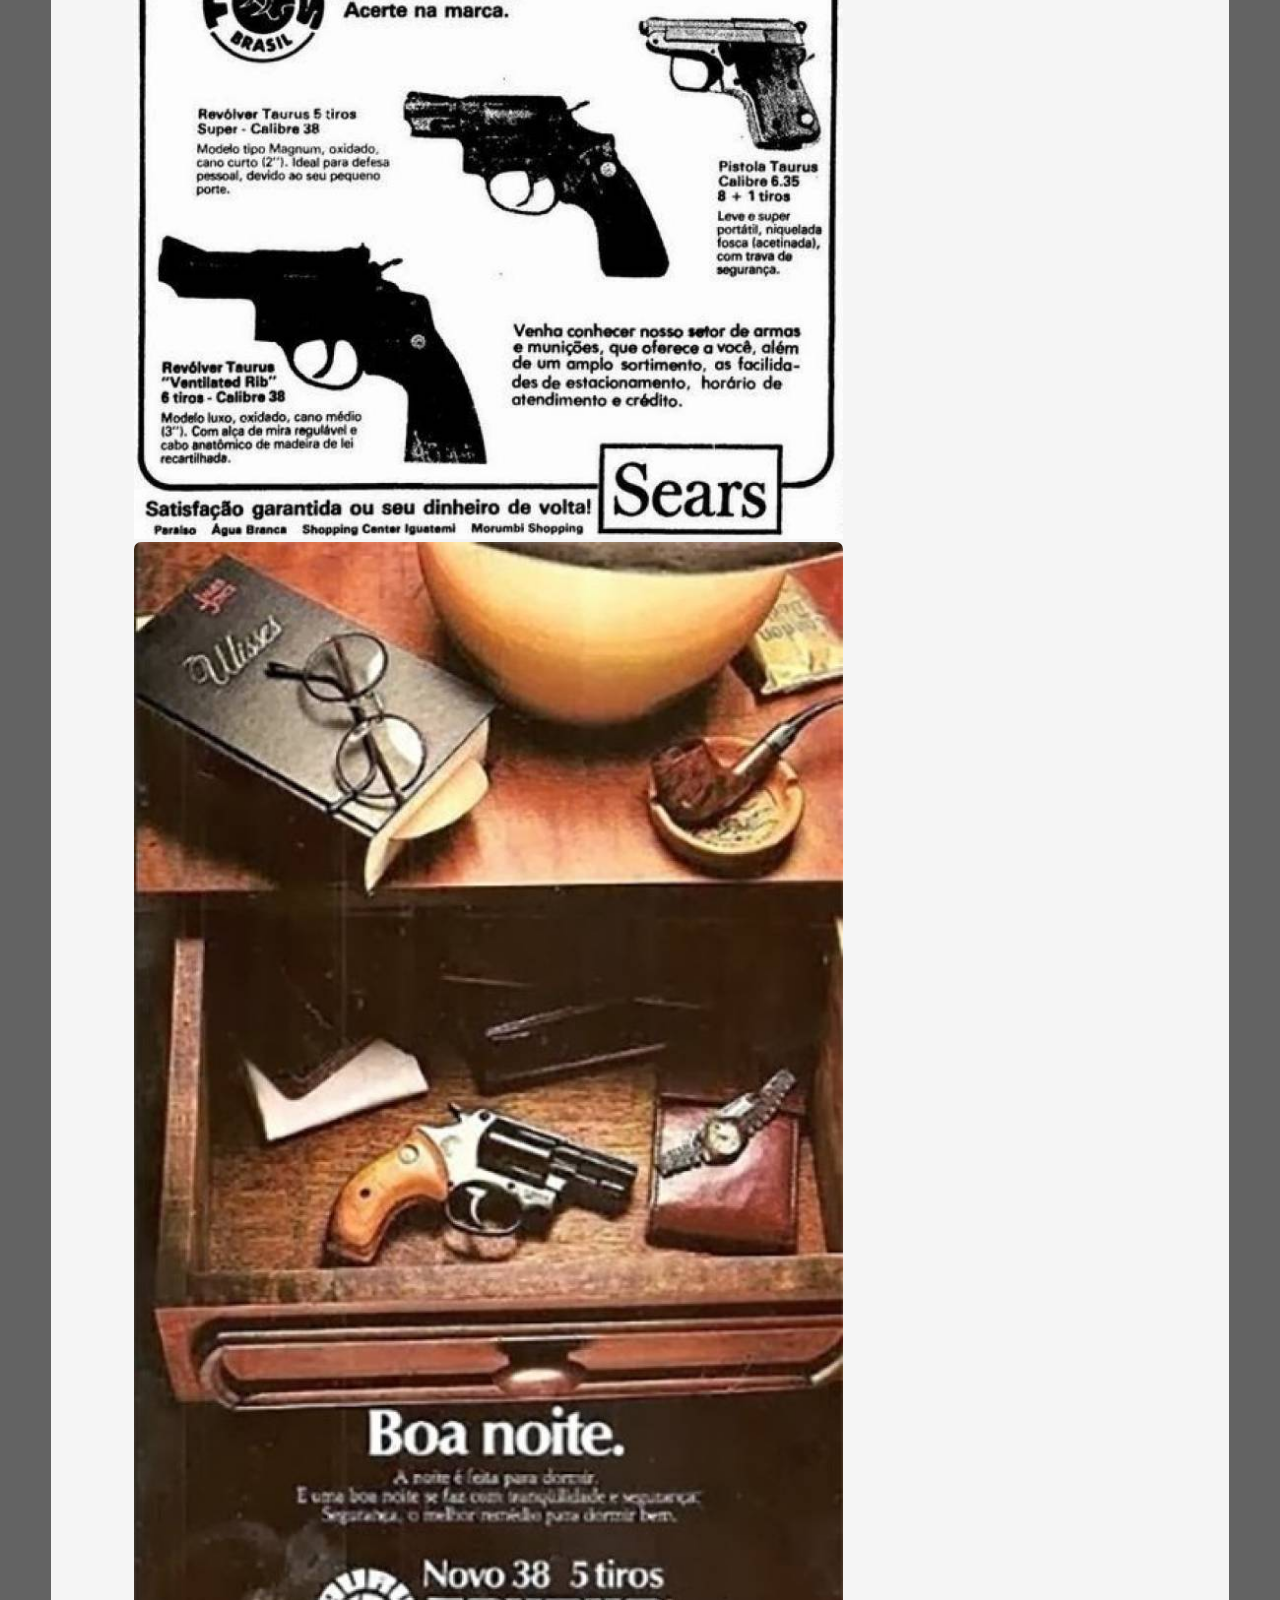
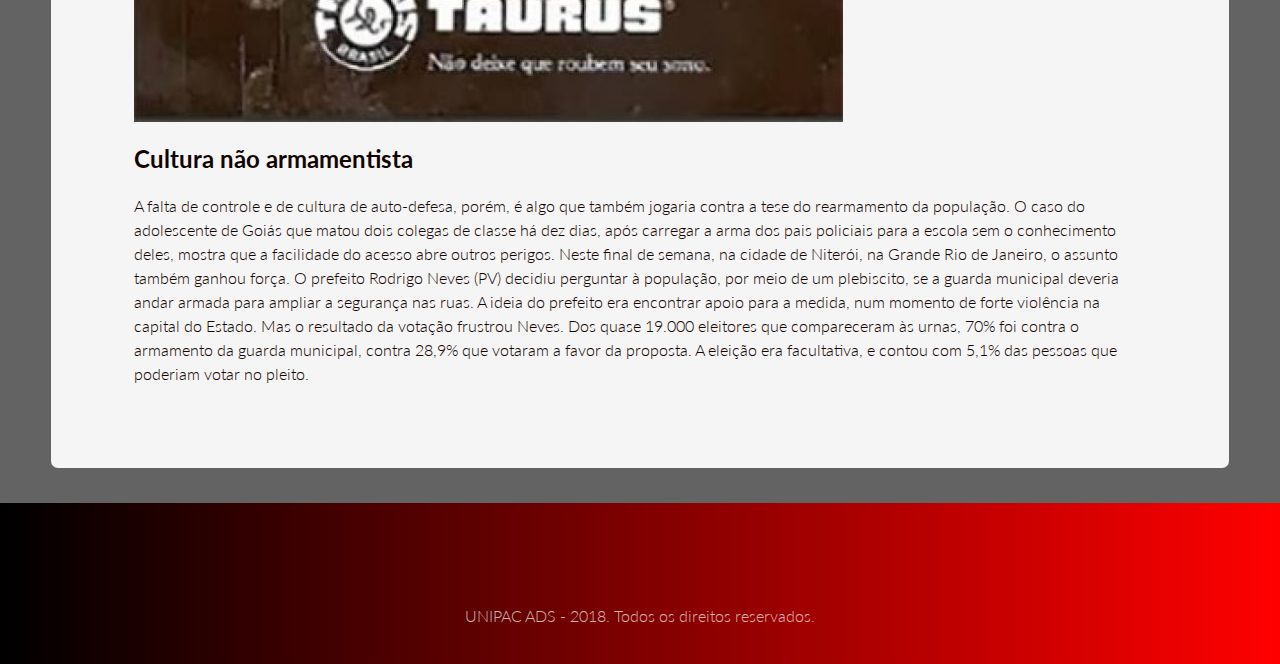
<file: html/topico4.html>
<!DOCTYPE html>
<html lang="pt-br">
<head>
	<!-- Global site tag (gtag.js) - Google Analytics -->
	<script async src="https://www.googletagmanager.com/gtag/js?id=UA-121236875-1"></script>
	<script>
		window.dataLayer = window.dataLayer || [];
		function gtag(){dataLayer.push(arguments);}
		gtag('js', new Date());

	gtag('config', 'UA-121236875-1');
    </script>

	<title>Cultura das Armas</title>
	<meta charset="utf-8">
	<meta name="viewport" content="width=device-width, initial-scale=1">
	<meta name="description" content="site informativo sobre o estatuto do desarmamento no Brasil e no mundo"> <!--descrição do site-->
	<meta name="keywords" content="estatuto, desamamento, porte de armas"> <!--palávras chaves-->
	<meta name="robots" content="index, follow"> <!--serve para os motores de busca -->
	<meta name="author" content="Allan G. Ramos /  Ruan Gabriel David de Sousa / Jackeline Alves Almeida de Jesus / Jackeline Alves Almeida de Jesus">  <!--nomes dos autores da página-->
	<link rel="stylesheet" type="text/css" href="../css/styletopico.css">
	<link rel="stylesheet" href="https://use.fontawesome.com/releases/v5.0.12/css/all.css" integrity="sha384-G0fIWCsCzJIMAVNQPfjH08cyYaUtMwjJwqiRKxxE/rx96Uroj1BtIQ6MLJuheaO9" crossorigin="anonymous"> <!--icons-->
	<link href="https://fonts.googleapis.com/css?family=Lato:300,400,700" rel="stylesheet">
	<link rel="icon" href="../img/pistola.jpg">
</head>

<body>

<!--=========================CABEÇALHO=============================-->
		<header class="cabecalho">
		   	<button class="btn-menu"><i class="fas fa-bars fa-lg"></i></button> 
		   	<a href="../index.html"><h1 class="logo">Estatuto do Desarmamento</h1></a>

<!--==========================MENU=================================-->

		   	<nav class="menu">
		   		<a href="" class="btn-close"><i class="fa fa-times"></i></a> <!--BOTÃO DE FECHAR-->
		   			<ul>
		   				<li><a href="../index.html">HOME</a></li>
		   				<li><a href="topico1.html">O Estatuto</a></li>
		   				<li><a href="topico2.html">Antes Do Estatuto</a></li>
		   				<li><a href="topico3.html">Porte De Armas</a></li>
		   				<li><a href="topico4.html">Cultura Das Armas</a></li>
		   				<li><a href="topico5.html">Curiosidades</a></li>
		   			</ul>
		   	</nav>

		</header>

<!--==========================BANNER===============================-->

		<div class="banner">
			<div class="title">
				<h2>Cultura de Armas</h2>
				<H3>A cultura das armas em alguns países</H3>
				
			</div>
		</div>	

<!--==========================TOPICO4==============================-->

		<main class="servicos">
				<article class="servico">
					<img src="../img/cultura.png" alt="ESTATUTO DO DESARMAMENTO">
					<div class="inner">
						
						<p> Um estudo da Universidade Harvard mostrou que países com mais armas legalizadas têm menos assassinatos. Na Rússia, a taxa de homicídios era de 20,54 por 100 mil habitantes em 2002, quando havia 4 mil armas registradas por 100 mil habitantes. Em 2013, foram nove assassinatos – e 9 mil armas – para cada 100 mil pessoas.</p><br><br>

						<a href="#">Mais armas não quer dizer mais crimes</a>

						<p> Os EUA têm a maior taxa de armas do mundo: 112,6 por 100 mil habitantes. Mesmo assim, o índice de crimes violentos vem despencando ano a ano. Em 2014, ano do último levantamento feito pelo FBI, a taxa foi de 386,9 ocorrências a cada 100 mil pessoas, o menor número dos últimos 25 anos.</p><br><br>

						<a href="#">A maioria das armas no Brasil é ilegal</a>

						<p> Há 140 pontos de entrada de armas no Brasil. Mas a maioria delas é daqui mesmo. Oito de cada dez armas ilegais tomadas pela polícia são fabricadas no país. Portanto, mesmo com esses pontos de entrada controlados, os armamentos continuarão ao alcance de quem puder comprá-los.</p><br><br>

						<a href="#">O estatuto não funciona</a>

						<p> O número de mortes por armas de fogo aumenta ano a ano no Brasil. Em 2003, quando a lei foi aprovada, 39.325 pessoas perderam a vida assim. Nove anos depois, em 2012, o número subiu para 40.077 homicídios. Atualmente, o Brasil tem 19 cidades na lista das 50 mais violentas do mundo.</p><br>

						<b>“Nas promotorias criminais, há milhares de inquéritos em que cidadãos de bem, que portam arma como única forma de defender seu patrimônio, sua família e o meio em que vivem, são fichados como autores de crimes. ”</b><i> Luciano Vaccaro, promotor de Justiça e coordenador do Centro de Apoio Operacional Criminal do Ministério Público do Rio Grande do Sul.</i><br><br>

						<a href="#">Arma em casa aumenta o perigo</a>

						<p> Um estudo do FBI mostrou que para cada pessoa armada que é bem-sucedida ao reagir a um crime, 185 morrem no caminho. Em outra pesquisa, também do FBI, a cada homicídio causado por autodefesa, 34 pessoas são assassinadas, 78 se suicidam e duas morrem devido a despreparo no manejo de armas.</p><br><br>

						<a href="#">Armas caem nas mãos erradas</a>

						<p> Segundo a Polícia Civil do Rio de Janeiro, 30% das armas apreendidas de criminosos foram adquiridas de cidadãos com porte legalizado. A Secretaria de Segurança Pública de São Paulo revelou que, entre 1993 e 2000, mais de 100 mil armas foram perdidas, roubadas ou furtadas. Revogar o estatuto significaria ter mais armamentos perdidos.</p><br><br>

						<a href="#">O estatuto é efetivo</a>

						<p> De acordo com dados do Sistema Único de Saúde (SUS), antes de 2003, ano em que a lei entrou em vigor, 8% de todos os homicídios no Brasil eram causados com armas de fogo. Após 2003, a taxa caiu para 0,5%.Essa queda significa que cerca de 120 mil vidas foram poupadas no país.</p><br><br>

						<a href="#">Mais armas quer dizer mais crimes</a>

						<p> Pesquisas de três universidades diferentes (USP, PUC Rio e FGV) revelam que a taxa de homicídios nas cidades está atrelada com a disponibilidade das armas de fogo. Os mesmos estudos destacam também a ineficácia dos armamentos em impedir a realização de crimes. Ou seja, ter uma arma não deixa ninguém mais seguro.</p><br>

						<b>“O Estatuto aumentou o rigor da punição de quem era pego com armas, o que mudou o hábito de quem vivia em ambientes violentos. É uma medida fundamental para alterar o contexto de escolhas homicidas, decisões homicidas. ” </b><i> Bruno Paes Manso, jornalista e pesquisador do Núcleo de Estudos da Violência da USP.</i><br><br><br>

						<a href="#">Brasil do passado</a><br>

						<img src="../img/complementar 01.jpg"><br>

						<p> Imagine um país onde qualquer pessoa com mais de 21 anos pudesse andar armada na rua, dentro do carro, nos bares, festas, parques e shoppings centers. Em um passado não muito distante, esse país era o Brasil. Até 2003, aqui era possível, sem muita burocracia, comprar uma pistola ou um revólver em lojas de artigos esportivos, onde as armas ficavam em prateleiras na seção de artigos de caça, ao lado de varas de pesca e anzóis. Grandes magazines, como os hoje finados Mesbla e Sears, ofereciam aos clientes registro grátis e pagamento parcelado em três vezes sem juros. Anúncios de página inteira nas principais revistas e jornais anunciavam promoções na compra de armas, apelando para o já existente sentimento de insegurança da população: “Eu não teria medo se possuísse um legítimo revólver da marca Smith & Wesson”, dizia um deles, com a imagem de uma mulher assustada dentro de casa. Outra propaganda, da empresa brasileira Taurus, dizia “passe as férias com segurança”.</p><br><br>

						<a href="#">Brasil do passado 1.2</a>

						<p> E as coisas foram assim por décadas. As empresas fabricantes de armas e munições, assim como ocorre nos Estados Unidos, financiavam campanhas de políticos com doações milionárias. A prática não se perdeu, entretanto. Até as eleições de 2014 ainda era possível encontrar no site do Tribunal Superior Eleitoral registros destes aportes feitos por indústrias bélicas, que ajudaram a fortalecer a bancada da bala do Congresso. O porte de armas era tão comum que em alguns Estados os locais públicos eram obrigados a oferecer uma chapelaria exclusiva para guardar os revólveres ou pistolas dos clientes. Uma lei de 2001, aprovada no Rio de Janeiro, por exemplo, estipulava que “casas noturnas, boates, cinemas, teatros, estádios escola de samba e outros estabelecimentos do tipo possuam, em suas instalações, guarda-volumes apropriados para o depósito de armas”. Nestes lugares era proibido o acesso portando armamentos.</p><br><br>

						<a href="#">Uma possibilidade</a>

						<p> O tema é sensível, uma vez que um grupo de deputados e senadores quer voltar para os velhos tempos, quando era possível comprar armas com facilidade. O tema ganha eco também em alguns setores da sociedade que enxergam no direito de se armar – e a reagir à violência — uma possibilidade de “salvar vidas”.</p>

						<p> Daniel Cerqueira, pesquisador do Instituto de Pesquisa Econômica Aplicada, explica que uma grave crise econômica ocorrida durante a década de 1980 ampliou a desigualdade social e foi um dos fatores responsáveis pelo aumentos das taxas de homicídio. “O que observamos é que a partir dessa que ficou conhecida como a década perdida, há uma falência do sistema de Justiça e Segurança Pública, e as pessoas, no meio desse processo, começaram a comprar mais armas”, explica. Isso fez, segundo Cerqueira, com que o ciclo de violência se autoalimentasse. “Quanto mais medo as pessoas sentem e mais homicídios ocorrem, mais elas se armam. Quanto mais se armam, mais mortes teremos”, afirma. Ele destaca que ao contrário do que frequentemente se diz, a maior parte dos crimes com morte não são praticados pelo "criminoso contumaz", e sim "pelo cidadão de bem, que em um momento de ira perde a cabeça".</p>

						<p> Nem todos concordam com Cerqueira. “As pessoas se sentiam mais seguras naquela época”, afirma Benê Barbosa, um dos mais antigos militantes pró-armas do Brasil. Fundador do Movimento Viva Brasil e pioneiro em fazer frente ao Estatuto do Desarmamento e à “restrição do direito” de porte, ele afirma que o crime que mais preocupava era "o furto". "Na década de 1970 eu morava no litoral de São Paulo, na Praia Grande, em um bairro de ruas de terra. No verão todo mundo colocava as cadeiras na calçada e ficava conversando, ninguém tinha medo de fazer isso” relembra. De acordo com Barbosa, nos anos de 1990 deveria haver “aproximadamente meio milhão de pessoas armadas em São Paulo, e você não tinha bangue-bangue nas ruas”. Para ele, o Estatuto do Desarmamento “elitizou” a posse de armas, ao instituir a cobrança de taxas proibitivas. “Antigamente era comum pessoas de baixa renda comprarem armas. Hoje só em exames e papelada você gasta mais de 2.000 reais, dependendo do Estado”, diz.</p>

						<p> Barbosa relembra ainda que em alguns Estados, como Minas Gerais, era possível comprar munições de baixo calibre e pólvora em lojas de ferragens e elétrica. Até 1997, o porte ilegal de arma de fogo era enquadrado apenas como uma contravenção penal, uma ofensa menor (assim como o jogo do bicho), com pena de 15 dias a seis meses de prisão ou multa – prevalecendo na maioria dos casos a segunda opção. Naquele ano foi aprovada uma lei que criminalizou o porte sem autorização devida – mas mesmo assim ainda era relativamente fácil comprar um revólver.</p><br><br>

						<a href="#">Mercado armamentista no brasil</a>

						<p> Acessórios fashion também tinham um tratamento especial para receber as armas. Era comum que as bolsas (principalmente masculinas), valises e maletas executivas viessem com um coldre em seu interior, um local específico para guardar a arma. E alguns fabricantes de veículos tinham modelos que já saiam de fábrica com um compartimento no forro da porta ou no porta-luvas para acomodar a pistola do motorista.</p>

						<p> Uma das categorias profissionais que mais investia em armas como forma de proteção eram os taxistas. À época não era aceito pagamento com cartões, e os aplicativos de celular ainda eram um sonho distante. Assim, o dinheiro vivo corria solto. Natalício Bezerra Silva, 81 anos, na profissão desde os 22, lembra com pesar os muitos amigos “de praça” [ponto de táxi] que perdeu em tentativas de reação a assaltos. “Um deles foi morto com a própria arma. O ladrão estava no banco de trás, anunciou o assalto, e ele tentou pegar o revólver. O assaltante tomou dele e o matou”, recorda. Além disso, o taxista também lembra o fascínio que as armas exerciam sobre os colegas: “O sujeito ficava mostrando o revólver para todo mundo na praça”. Atualmente Natalício é presidente do Sindicato dos Taxistas Autônomos de São Paulo. “Às vezes o cara matava alguém por uma besteira. Se estiver sem arma e com paciência, esfria a cabeça e já era”.</p><br>

						<img src="../img/complementar 02.jpg"> <img src="../img/complementar 03.jpg"><br><br>
						

						<a href="#">Cultura não armamentista</a>

						<p> A falta de controle e de cultura de auto-defesa, porém, é algo que também jogaria contra a tese do rearmamento da população. O caso do adolescente de Goiás que matou dois colegas de classe há dez dias, após carregar a arma dos pais policiais para a escola sem o conhecimento deles, mostra que a facilidade do acesso abre outros perigos. Neste final de semana, na cidade de Niterói, na Grande Rio de Janeiro, o assunto também ganhou força. O prefeito Rodrigo Neves (PV) decidiu perguntar à população, por meio de um plebiscito, se a guarda municipal deveria andar armada para ampliar a segurança nas ruas.  A ideia do prefeito era encontrar apoio para a medida, num momento de forte violência na capital do Estado. Mas o resultado da votação frustrou Neves. Dos quase 19.000 eleitores que compareceram às urnas, 70% foi contra o armamento da guarda municipal, contra 28,9% que votaram a favor da proposta. A eleição era facultativa, e contou com 5,1% das pessoas que poderiam votar no pleito.</p>

					</div>

				</article>

		</main>
		
<!--==========================NEWS LATTER==========================-->


<!--==========================RODAPÉ==============================-->

				<footer class="rodape">
					<div class="social-icons">
						<a href="#"><i class="fab fa-facebook-square"></i></a>
						<a href="#"><i class="fab fa-twitter-square"></i></a>
						<a href="#"><i class="fab fa-google"></i></a>
						<a href="#"><i class="fab fa-instagram"></i></a>
						<a href="#"><i class="fa fa-envelope-square"></i></a>
						<p class="copyrigth">
							UNIPAC ADS - 2018. Todos os direitos reservados.
					</div>
				</footer>

<!--==========================JQUERRY==============================-->

		<script src="https://code.jquery.com/jquery-3.3.1.js" integrity="sha256-2Kok7MbOyxpgUVvAk/HJ2jigOSYS2auK4Pfzbm7uH60="
  		crossorigin="anonymous"></script>

  		<script>
  			$(".btn-menu").click(function(){
  				$(".menu").show();
  			});

  			$(".btn-close").click(function(){
  				$(".menu").hide();
  			});
  		</script>


</body>
	
</html>
</file>
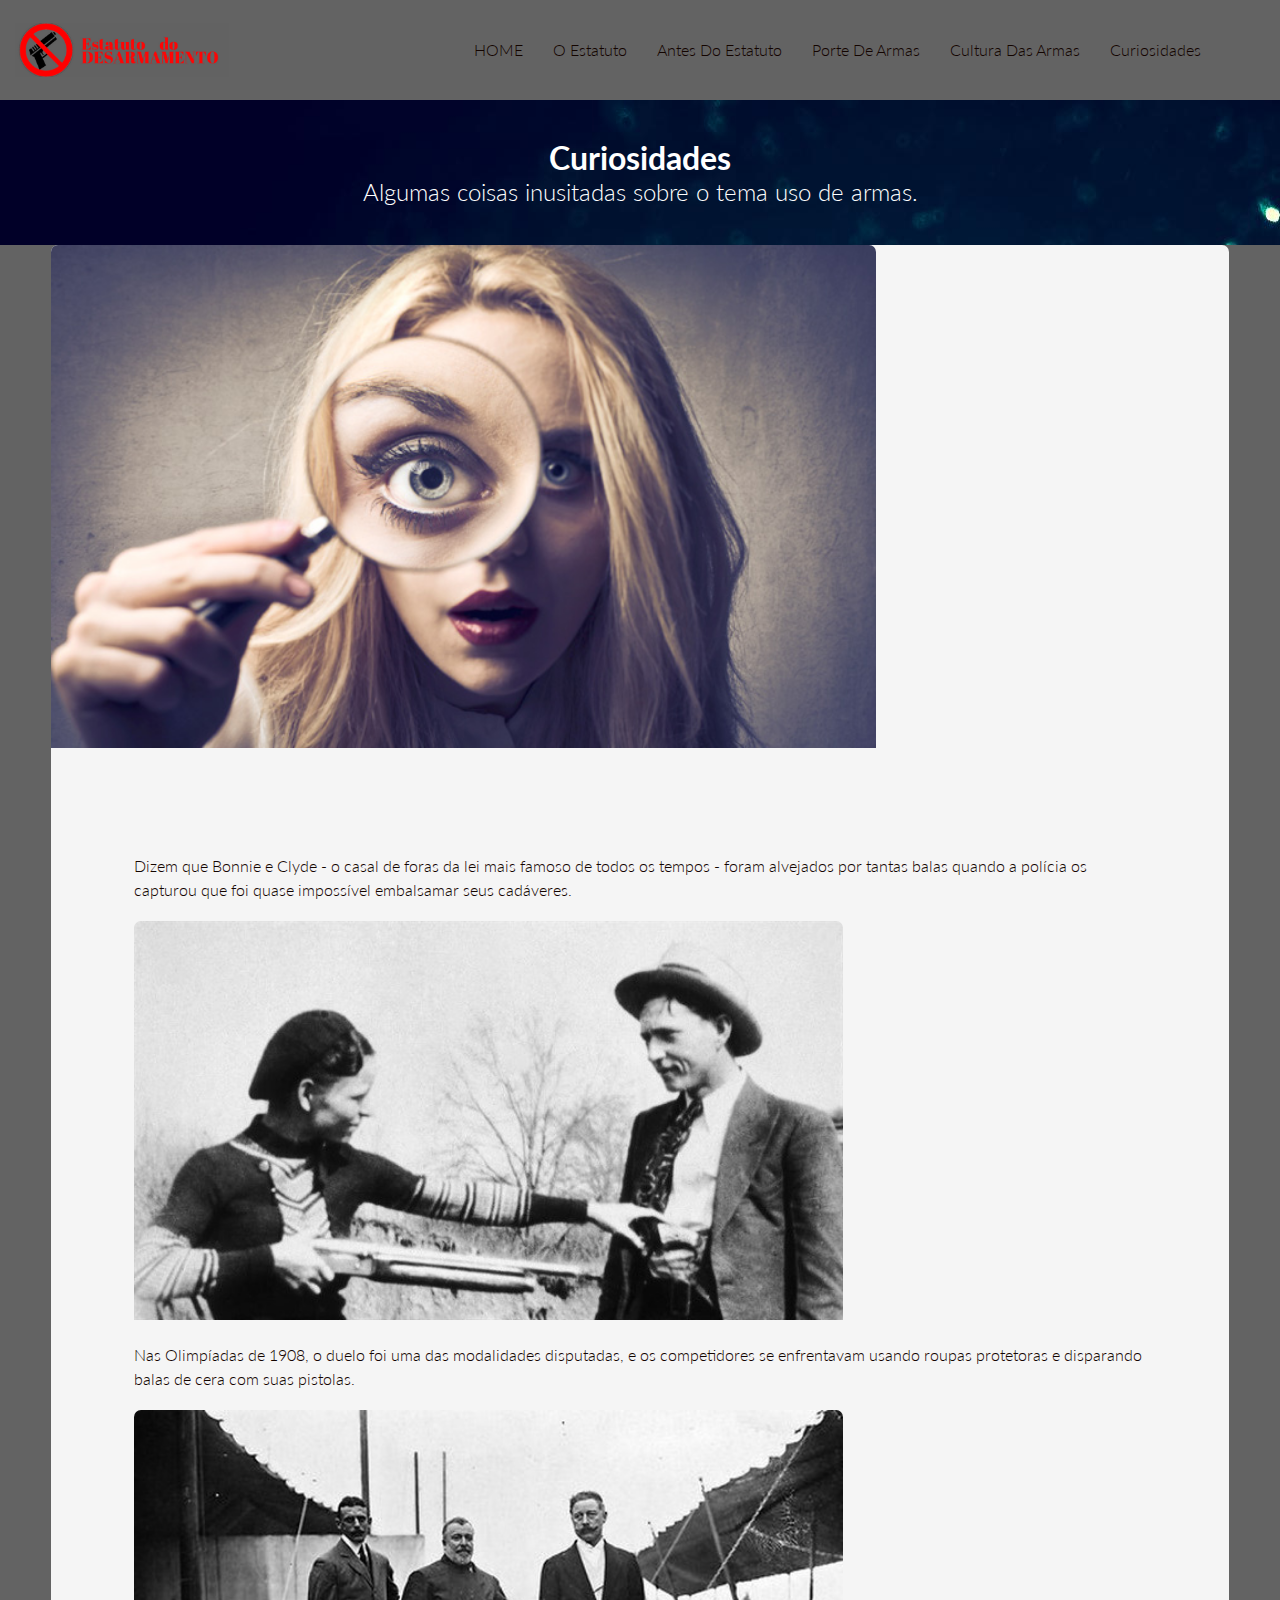
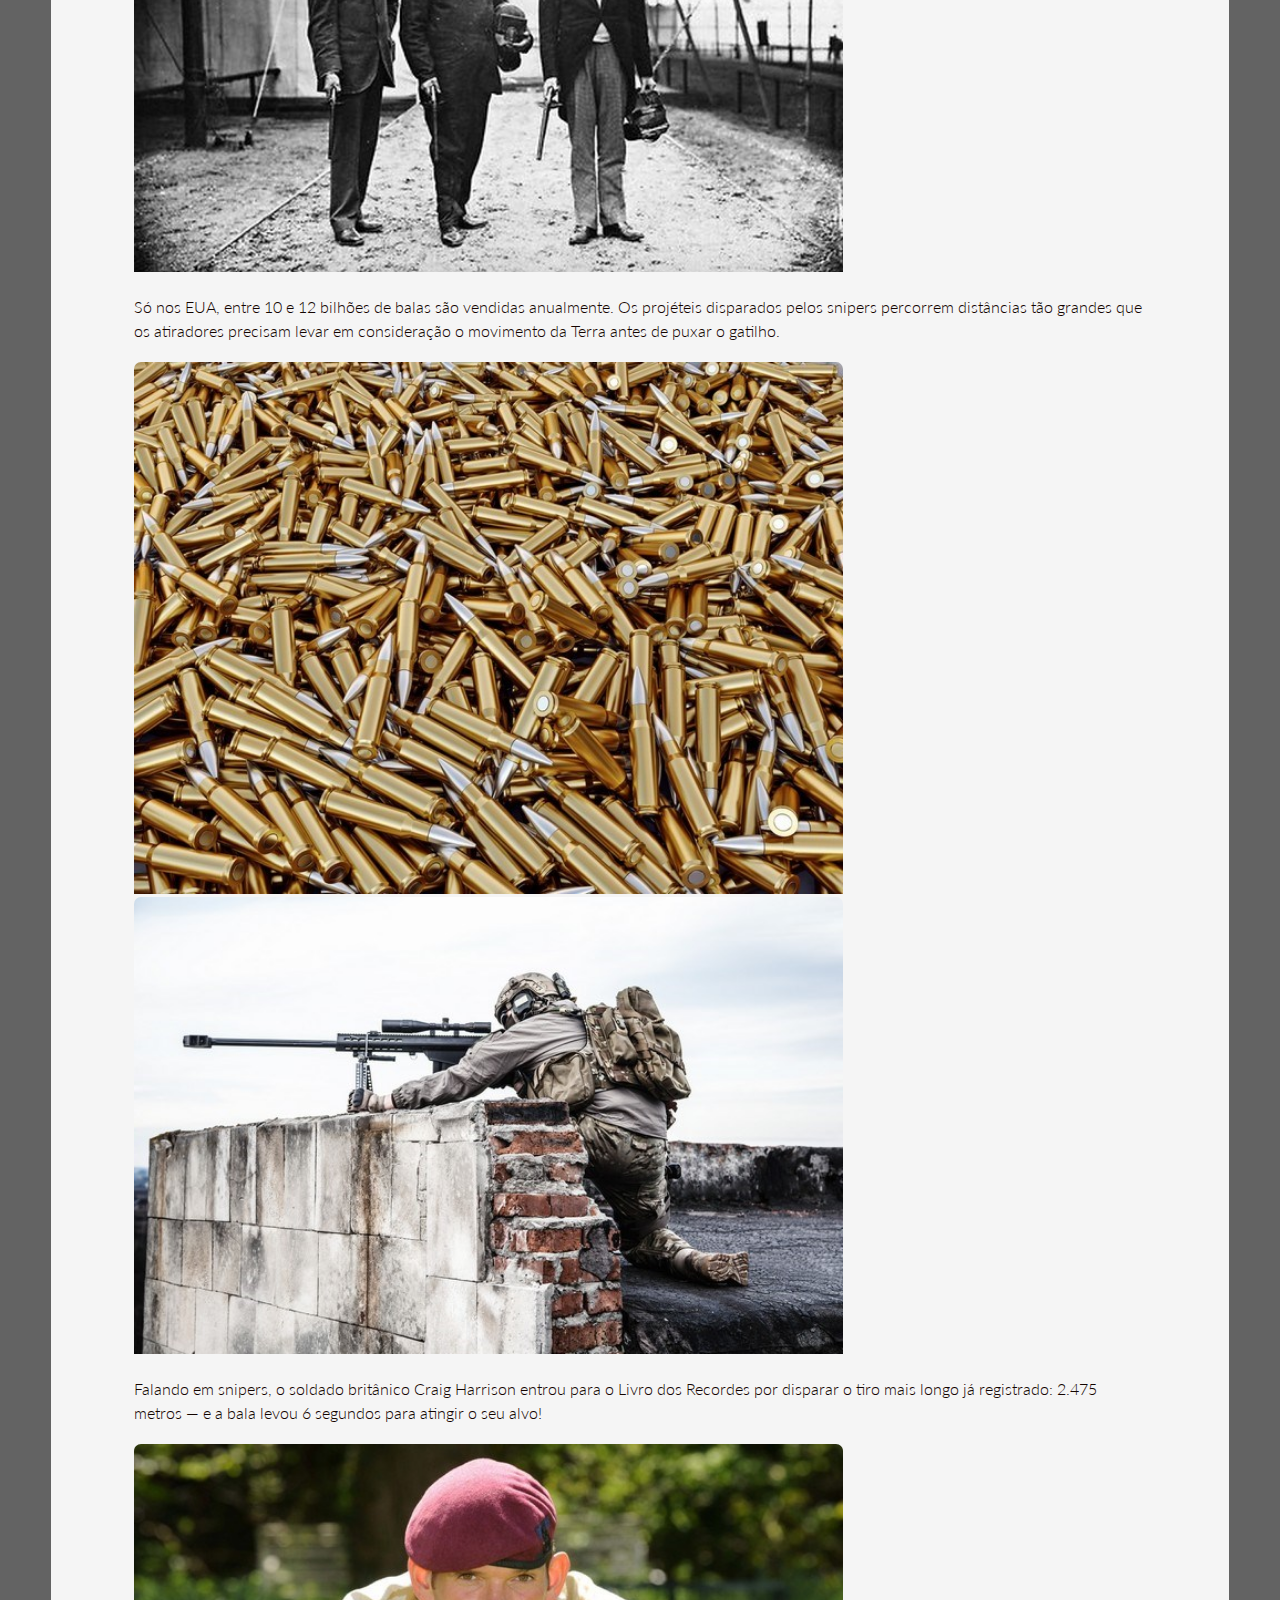
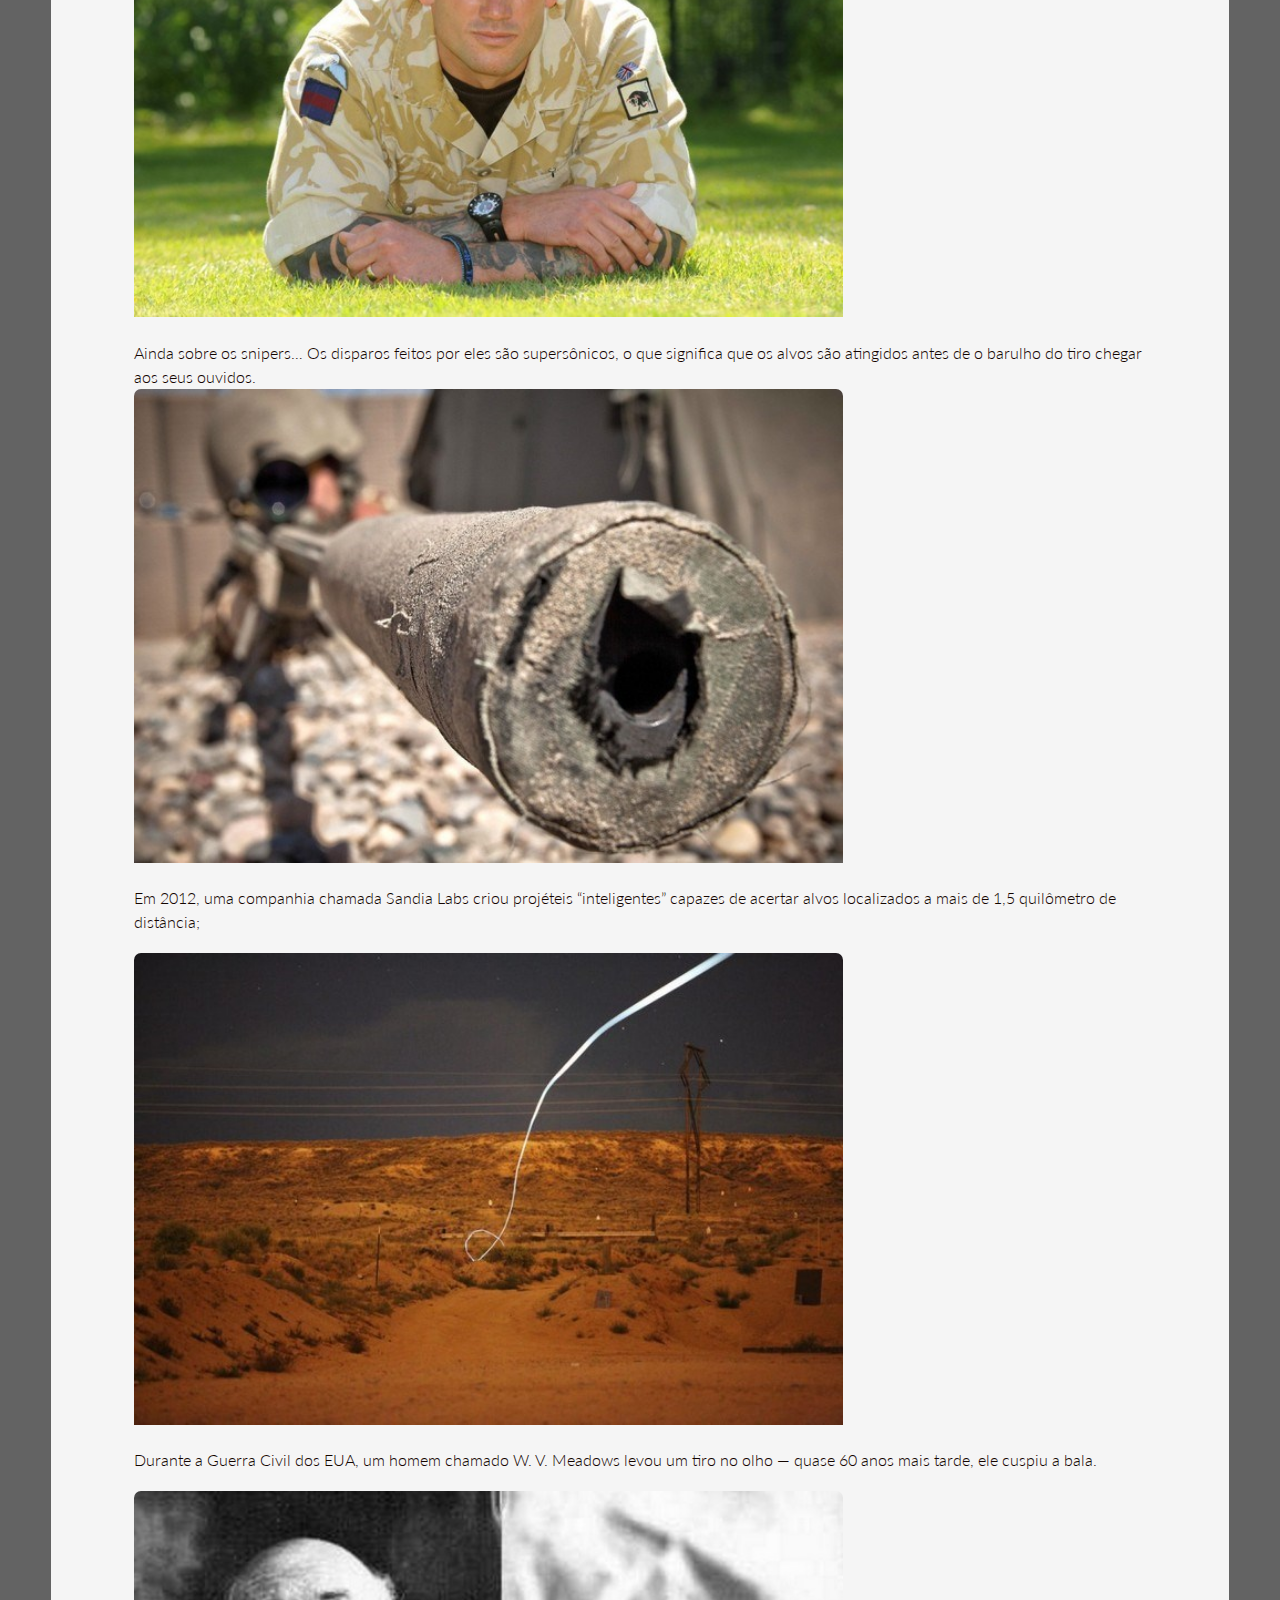
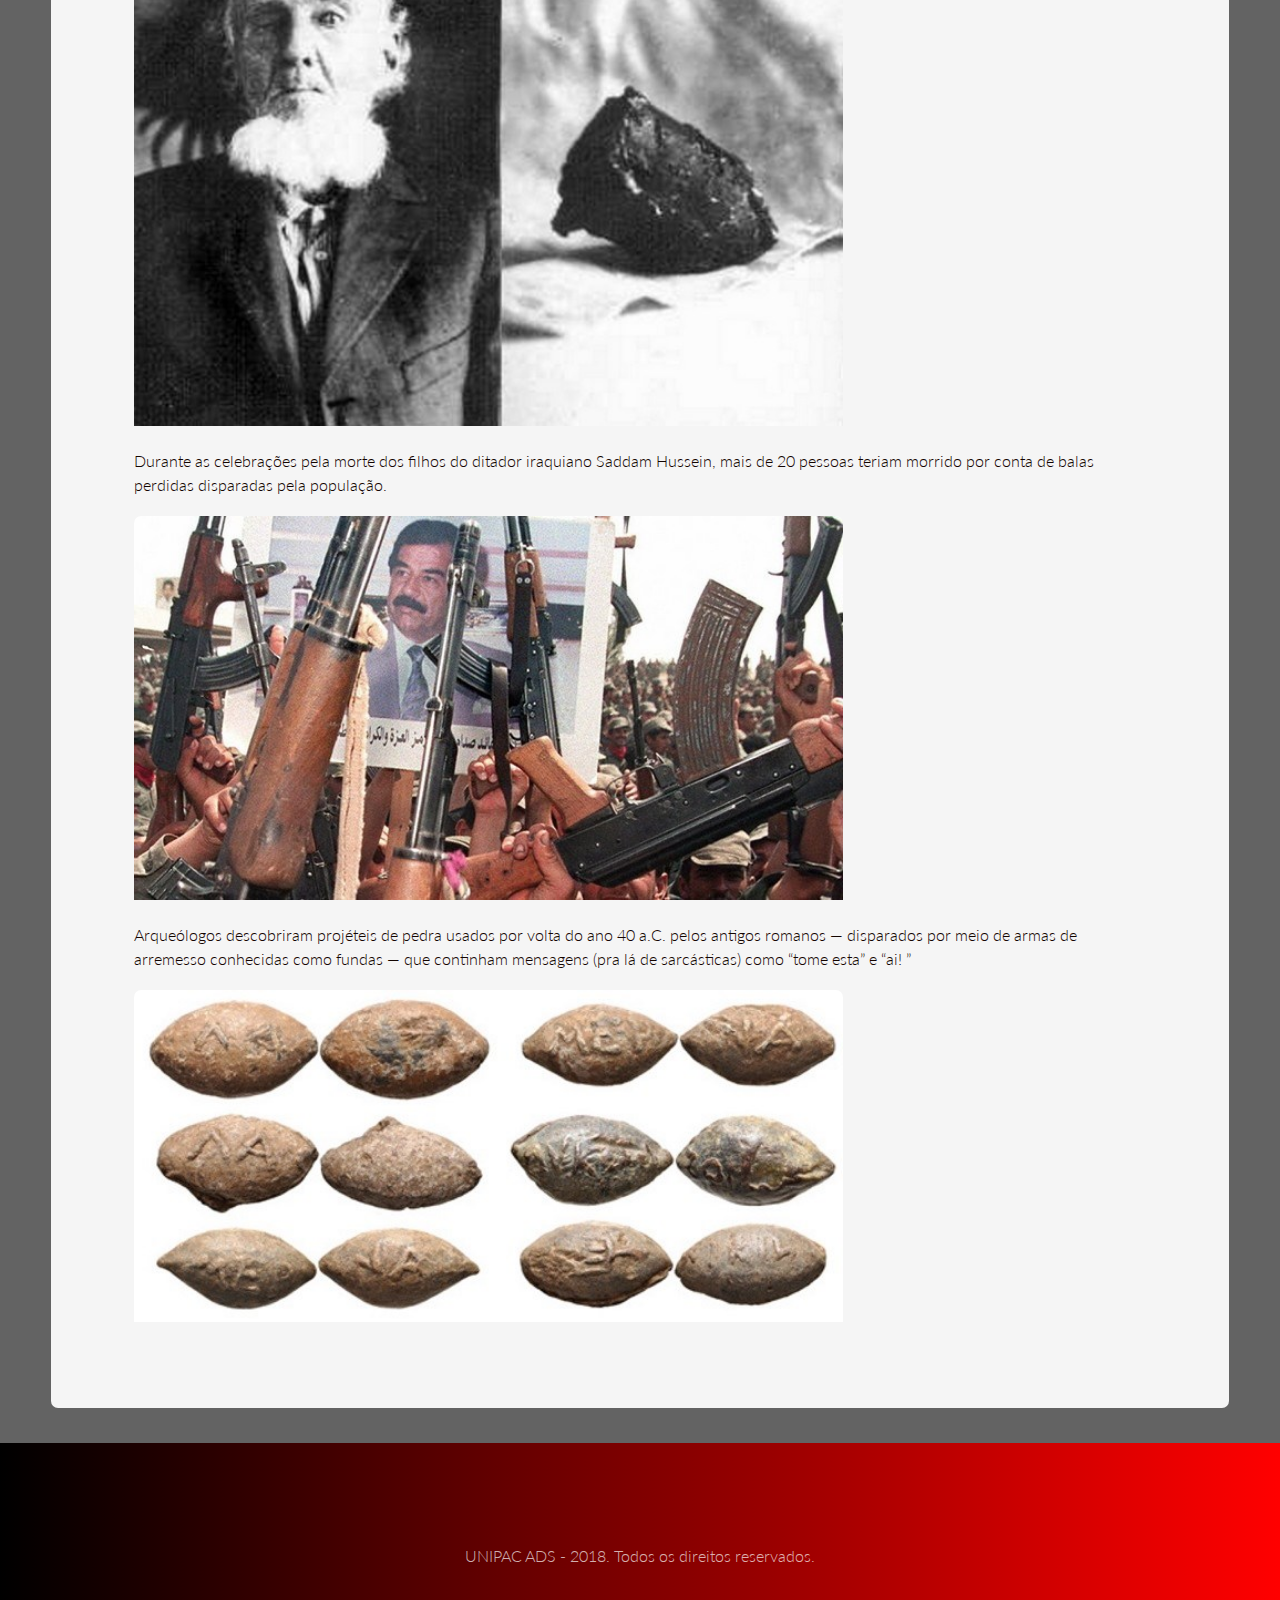
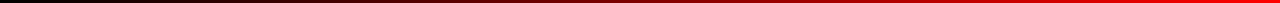
<file: html/topico5.html>
<!DOCTYPE html>
<html lang="pt-br">
<head>
	<!-- Global site tag (gtag.js) - Google Analytics -->
	<script async src="https://www.googletagmanager.com/gtag/js?id=UA-121236875-1"></script>
	<script>
		window.dataLayer = window.dataLayer || [];
		function gtag(){dataLayer.push(arguments);}
		gtag('js', new Date());

	gtag('config', 'UA-121236875-1');
    </script>

	<title>Curiosidades</title>
	<meta charset="utf-8">
	<meta name="viewport" content="width=device-width, initial-scale=1">
	<meta name="description" content="site informativo sobre o estatuto do desarmamento no Brasil e no mundo"> <!--descrição do site-->
	<meta name="keywords" content="estatuto, desamamento, porte de armas"> <!--palávras chaves-->
	<meta name="robots" content="index, follow"> <!--serve para os motores de busca -->
	<meta name="author" content="Allan G. Ramos /  Ruan Gabriel David de Sousa / Jackeline Alves Almeida de Jesus / Jackeline Alves Almeida de Jesus">  <!--nomes dos autores da página-->
	<link rel="stylesheet" type="text/css" href="../css/styletopico.css">
	<link rel="stylesheet" href="https://use.fontawesome.com/releases/v5.0.12/css/all.css" integrity="sha384-G0fIWCsCzJIMAVNQPfjH08cyYaUtMwjJwqiRKxxE/rx96Uroj1BtIQ6MLJuheaO9" crossorigin="anonymous"> <!--icons-->
	<link href="https://fonts.googleapis.com/css?family=Lato:300,400,700" rel="stylesheet">
	<link rel="icon" href="../img/pistola.png">
</head>

<body>

<!--=========================CABEÇALHO=============================-->
		<header class="cabecalho">
		   	<button class="btn-menu"><i class="fas fa-bars fa-lg"></i></button> 
		   	<a href="../index.html"><h1 class="logo">Estatuto do Desarmamento</h1></a>

<!--==========================MENU=================================-->

		   	<nav class="menu">
		   		<a href="" class="btn-close"><i class="fa fa-times"></i></a> <!--BOTÃO DE FECHAR-->
		   			<ul>
		   				<li><a href="../index.html">HOME</a></li>
		   				<li><a href="topico1.html">O Estatuto</a></li>
		   				<li><a href="topico2.html">Antes Do Estatuto</a></li>
		   				<li><a href="topico3.html">Porte De Armas</a></li>
		   				<li><a href="topico4.html">Cultura Das Armas</a></li>
		   				<li><a href="topico5.html">Curiosidades</a></li>
		   			</ul>
		   	</nav>

		</header>

<!--==========================BANNER===============================-->

		<div class="banner">
			<div class="title">
				<h2>Curiosidades</h2>
				<H3>Algumas coisas inusitadas sobre o tema uso de armas.</H3>
				
			</div>
		</div>	

<!--==========================TOPICO4==============================-->

		<main class="servicos">
				<article class="servico">
					<img src="../img/curiosidades.jpg" alt="ESTATUTO DO DESARMAMENTO">
					<div class="inner">

						<p> Dizem que Bonnie e Clyde - o casal de foras da lei mais famoso de todos os tempos - foram alvejados por tantas balas quando a polícia os capturou que foi quase impossível embalsamar seus cadáveres.</p><br>

						<img src="../img/04.jpg" height="300" width="500"><br>

						<p> Nas Olimpíadas de 1908, o duelo foi uma das modalidades disputadas, e os competidores se enfrentavam usando roupas protetoras e disparando balas de cera com suas pistolas.</p><br>

						<img src="../img/05.jpg" height="300" width="500"><br>

						<p> Só nos EUA, entre 10 e 12 bilhões de balas são vendidas anualmente. Os projéteis disparados pelos snipers percorrem distâncias tão grandes que os atiradores precisam levar em consideração o movimento da Terra antes de puxar o gatilho.</p><br>

						<img src="../img/06.jpg" height="300" width="500"><br>
						<img src="../img/07.jpg" height="300" width="500"><br>

						<p> Falando em snipers, o soldado britânico Craig Harrison entrou para o Livro dos Recordes por disparar o tiro mais longo já registrado: 2.475 metros — e a bala levou 6 segundos para atingir o seu alvo!</p><br>

						<img src="../img/08.jpg" height="300" width="500"><br>

						<p> Ainda sobre os snipers… Os disparos feitos por eles são supersônicos, o que significa que os alvos são atingidos antes de o barulho do tiro chegar aos seus ouvidos.</p>

						<img src="../img/09.jpg" height="300" width="500"><br>

						<p> Em 2012, uma companhia chamada Sandia Labs criou projéteis “inteligentes” capazes de acertar alvos localizados a mais de 1,5 quilômetro de distância;</p><br>

						<img src="../img/10.jpg" height="300" width="500"><br>

						<p> Durante a Guerra Civil dos EUA, um homem chamado W. V. Meadows levou um tiro no olho — quase 60 anos mais tarde, ele cuspiu a bala.</p><br>

						<img src="../img/11.jpg" height="300" width="500"><br>

						<p> Durante as celebrações pela morte dos filhos do ditador iraquiano Saddam Hussein, mais de 20 pessoas teriam morrido por conta de balas perdidas disparadas pela população.</p><br>

						<img src="../img/12.jpg" height="300" width="500"><br>

						<p> Arqueólogos descobriram projéteis de pedra usados por volta do ano 40 a.C. pelos antigos romanos — disparados por meio de armas de arremesso conhecidas como fundas — que continham mensagens (pra lá de sarcásticas) como “tome esta” e “ai! ”</p><br>

						<img src="../img/13.jpg" height="300" width="500"><br>

					</div>
				</div>
				</article>
			</main> 
			
<!--==========================NEWS LATTER==========================-->


<!--==========================RODAPÉ==============================-->

				<footer class="rodape">
					<div class="social-icons">
						<a href="#"><i class="fab fa-facebook-square"></i></a>
						<a href="#"><i class="fab fa-twitter-square"></i></a>
						<a href="#"><i class="fab fa-google"></i></a>
						<a href="#"><i class="fab fa-instagram"></i></a>
						<a href="#"><i class="fa fa-envelope-square"></i></a>
						<p class="copyrigth">
							UNIPAC ADS - 2018. Todos os direitos reservados.
					</div>
				</footer>

<!--==========================JQUERRY==============================-->

		<script src="https://code.jquery.com/jquery-3.3.1.js" integrity="sha256-2Kok7MbOyxpgUVvAk/HJ2jigOSYS2auK4Pfzbm7uH60="
  		crossorigin="anonymous"></script>

  		<script>
  			$(".btn-menu").click(function(){
  				$(".menu").show();
  			});

  			$(".btn-close").click(function(){
  				$(".menu").hide();
  			});
  		</script>


</body>
	
</html>
</file>
<file: css/styletopico.css>
/*===================================RESET ==================================*/
		* { margin: 0;
			padding: 0;
			font-size: 100%;
			border: none;
			outline: none;
			font-weight: 300;
			box-sizing: border-box;
			font-family: 'Lato', sans-serif;
		}

		body{background-color: #636363;
		}

		a{text-decoration: none;
		}

		ul{list-style: none;
		}

		img{
			max-width: 100%
		}
/*================================CABEÇALHO==================================*/

		.cabeçalho{
			width: 100%;
			float: left;
			padding:  3% 4%;
		}

		.logo{
			width: 56px;
			height: 56px;
			float: left;
			background: url(../img/logo1.jpg) center center/ 56px no-repeat;
			font-size: 0; 
		}

		.btn-menu{
			width: 56px;
			height: 56px;
			float: right;
			text-align: center;
			color: #fff;
			border-radius: 56px;
			cursor: pointer;
			background: linear-gradient(to right, #000000, red);
		}

/*===================================MENU====================================*/

		.menu{
			display: none;
			width: 100%;
			height: 100%;
			position: fixed;
			background: rgba(0,0,0,0.9);
			top: 0; 
			left: 0;
		}

		.btn-close{
			font-size: 1.5em;
			color: #fff;
			float: right;
			cursor: pointer; 
			margin: 2% 3% 0 0;
		}

		.menu ul{
			width: 100%;
			float: left;
			text-align: center;
		}

		.menu li{
			padding: 1.5%;
		}

		.menu li a{
			font-size: 2em;
			color: #fff;
			padding: 1.5% 3%;
		}

		.menu li a:hover{
			border: 1px solid #FF0000;
			color: #FF0000
		}

/*===================================BANNER==================================*/

.banner{
	width: 100%;
	float: left;
	text-align: center;
	padding: 3% 4%;
	background-color: black;
}

.banner h2 {
	font-size: 2em;
	color: #fff;
	font-weight: 700;
}

.banner h3 {
	font-size: 1.5em;
	color: #fff;

}
/*===================================SERVIÇOS==================================*/

.servicos {
	width: 100%;
	float: left;
	padding: 3% 4%;}

.servico {
	width: 100%;
	background-color: #f5f5f5;
	text-align: left;
	border-radius: 7px;
	margin-bottom: 3%;}

.topicos{
	width: 100%;
	float: left;
	padding: 3% 4%;}
.topico{
	width: 100%;
	background-color: #636363;
	text-align: left;
	border-radius: 7px;
	margin-bottom: 3%;
}
.servico img{
	border-radius: 7px 7px 0 0; 
}

.inner{
	padding: 7%;
}

.inner a{
	font-size: 1.5em; 
	color: #130400;
	font-weight: 700; 
}

.inner h4 {
	font-size: 1.2em;
	color: #130400;
	margin-top: 2%; 
}

.inner p{
	margin-top: 6%;
	color: #130400;
	line-height: 1.5em;
}

/*================================NEWS LETTER====================================*/
.newsletter{
	width: 100%;
	float: left;
	text-align: center;
	padding: 3% 4%;
	background-color: #000000;
}
.newsletter h2{
	font-size: 1.5em;
	color: #fff;
	font-weight: 700;
}
.newsletter h3{
	color: #fff;
}
.newsletter form{
	margin-top: 2%;
	padding: 5%;
}
.newsletter input{
	width: 100%;
	background-color: #000000;
	color: #fff;
	border: 1px solid rgba(255,255,255,0.3);
	padding: 5%;
	border-radius: 5px;
	text-align: center;

}
.newsletter button{
	width: 100%;
	color: #000000;
	background-color: #fff;
	padding: 5%;
	border-radius: 5px;
	margin-top: 2%;

}

/*===================================RODAPOPÉ====================================*/
.rodape {
	width: 100%;
	float: left;
	padding: 3% 4%;
	text-align: center;
	background: linear-gradient(to right, #000000, red);
}

.social-icons a{
	font-size: 1.5em; 
	color: rgba(255,255,255,0.7);
	margin-right: 3%;
}

.social-icons a:last-child{
		margin-right: 0;
}

.social-icons a:hover{
		color: rgba(255,255,255);
}

.social-icons p{
	margin-top: 3%;
	color: rgba(255,255,255,0.7);
}

/*MEDIA TYPES
screen
Para monitores ou dispositivos com telas coloridas e resolução adequada.

print
para impressoras. Muito usado para dar uma versão d impressão do site. 
*/
/*===================================MOBILE FIRST================================*/
/*////////////small Devices - smartfones;/////////////*/
@media screen and (min-width: 480px){
	.logo{width: 214px;
		  height: 100px;
		  float: left;
		  background: url(../img/est.png) center center/ 214px no-repeat;}

	.btn-menu{
			margin: 17px;
		}
 }

/*////////////////////tablets/////////////////////////*/
@media screen and (min-width: 768px){
	.servico {
	width: 100%;
	float: left;
	margin-right: 2%;}

	.servico:nth-child(2){margin-right: 0%;} /* tira a margem de 2% do segudo elemento */
	.servico:nth-child(4){margin-right: 0%;} 
	.servico:nth-child(6){margin-right: 0%;} 

	.newsletter h2{font-size: 2em;}
	.newsletter h3{font-size: 1.5em;}

	.newsletter input{ width: 70%; padding: 2%; float: left; margin-right: 1%}
	.newsletter button{ width: 29%; padding: 2%; float: right; margin-top: 0}
}

/*////////////////////MEDIUM DEVICES - TABLETS E DESKTOPS /////////////////////////*/
@media screen and (min-width: 960px){
	.servico { width: 100%}

	.servico:nth-child(2){margin-right: 2%;} /* tira a margem de 2% do segudo elemento */
	.servico:nth-child(3){margin-right: 0%;} 
	.servico:nth-child(4){margin-right: 2%;} 
	.servico:nth-child(6){margin-right: 0%;} 


	.newsletter h2{font-size: 3em;}
	.newsletter h3{font-size: 2em;}

	.newsletter input{ width: 60%; float: none;}
	.newsletter button{ width: 20%; float: none;}
}

/*////////////////////MEDIUM DEVICES - TABLETS E DESKTOPS /////////////////////////*/
@media screen and (min-width: 1280px){
	
	.banner{background-image: url(../img/pistol.jpg);}

	.btn-menu{display: none;}
	.btn-close{display: none;}
	.menu{width: auto; 
		  height: 56px; 
		  line-height: 100px; 
		  float: right; 
		  background-color: #636363; 
		  display: block!important; 
		  position: static;
		  margin-right: 5%;}
	.menu li{padding: 0; float: left;}
	.menu li a{ color: #130400; font-size: 1em; padding: 15px}
	.menu li a:hover{border: none; color: red	}
	.servicos {width: 100%; padding: 0% 4%;}
	.servico {width: 100%;}
	.servico img{width: 70%; height: 100%}
	.newsletter form{margin-top: 0%; padding: 5%}
	.logo{margin-left: 15px;}
	.inner p{margin-top: 2%; color: #130400; line-height: 1.5em;}
	.inner b{ font-weight: 0.5px}
	.title {margin: 0}
}
</file>
